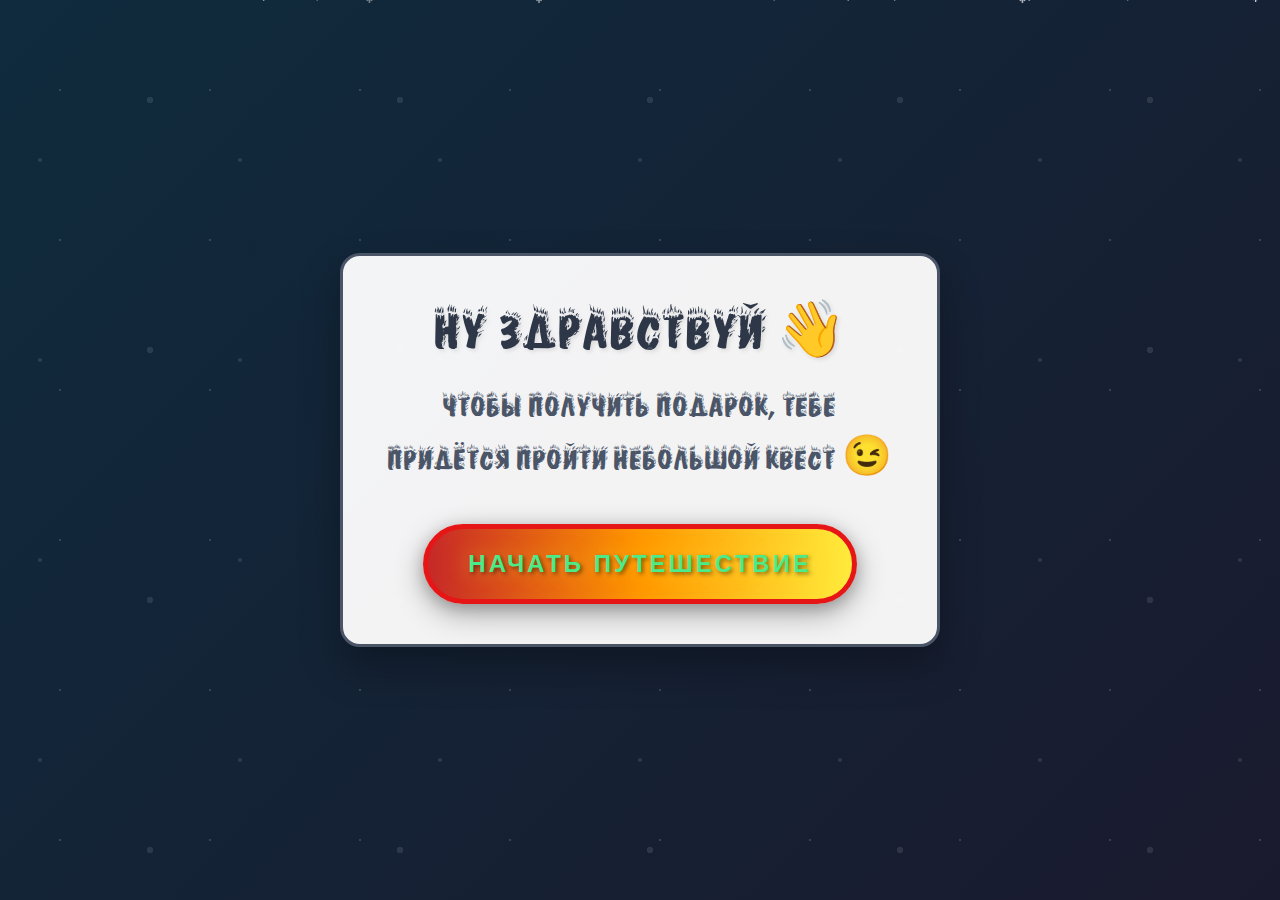
<file: index.html>
<!DOCTYPE html>
<html lang="ru">
<head>
    <meta charset="UTF-8">
    <meta name="viewport" content="width=device-width, initial-scale=1.0">
    <title>Все только начинается ❤️</title>
    <style>
        /* Подключаем кастомный шрифт */
        @font-face {
            font-family: 'MyCustomFont';
            src: url('/assets/fonts/Firebug.ttf') format('truetype');
            font-weight: 48;
            font-style: normal;
            font-display: swap;
        }

        @font-face {
            font-family: 'MyCustomFont';
            src: url('/assets/fonts/Firebug.ttf') format('truetype');
            font-weight: 96;
            font-style: normal;
        }

    </style>
</head>

<body>
    <div class="card">
        <div class="card-content">
            <h1>Ну здравствуй 👋</h1>
            <p>Чтобы получить подарок, тебе придётся пройти небольшой квест
                <span class="blink-emoji">😉</span>
            </p>
        </div>
 <button class="christmas-btn gradient-btn">
            <span class="btn-text">Начать путешествие</span></button>
    </div>
<body>
    <div class="btn" href="riddle1.html"> 
      <link rel="stylesheet" href="css/stylebutton.css">
    </head>

    <script src="/js/scriptbutton.js"></script>

    <script>
        // Добавляем обработчик клика на кнопку
        document.querySelector('.christmas-btn gradient-btn').addEventListener('click', function() {
            alert('Путешествие начинается! 🎁');
            // Здесь можно добавить переход на другую страницу или другую логику
            // window.location.href = 'next-page.html';
        });
    </script>
</body>
</html>
</file>
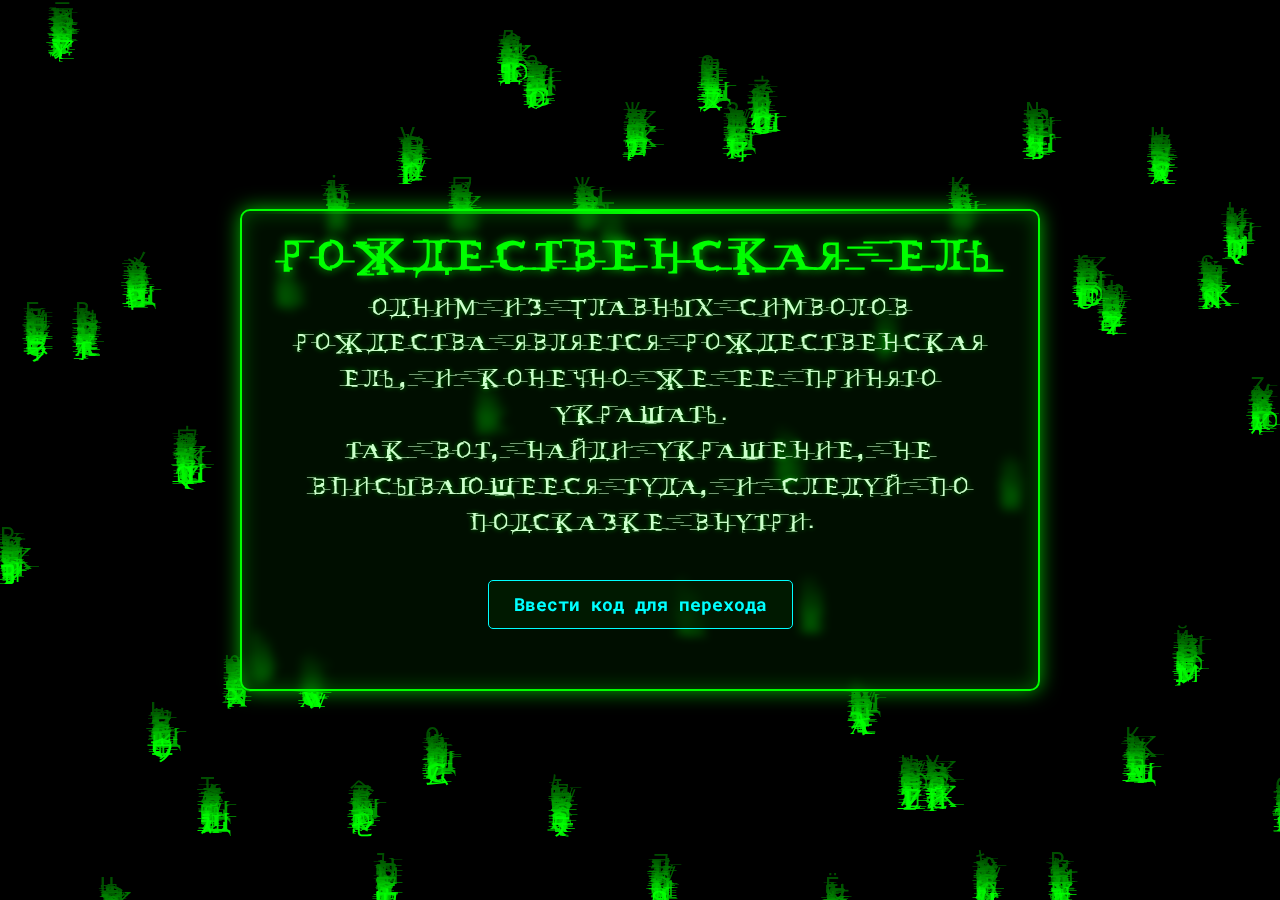
<file: ball.html>
<!DOCTYPE html>
<html lang="ru">
<head>
    <meta charset="UTF-8">
    <meta name="viewport" content="width=device-width, initial-scale=1.0">
    <title>Матрица: Рождественская загадка</title>
    <link rel="preconnect" href="https://fonts.googleapis.com">
    <link rel="preconnect" href="https://fonts.gstatic.com" crossorigin>
    <link href="https://fonts.googleapis.com/css2?family=Orbitron:wght@400;700&family=Roboto+Mono:wght@300;400&display=swap" rel="stylesheet">
    <style>

        /* Объявление шрифта с поддержкой OpenType и TrueType */
        @font-face {
            font-family: 'MatrixFont';
            src: url('/assets/fonts/ball.otf') format('opentype');
            font-weight: normal;
            font-style: normal;
            font-display: swap;
        }
        
        /* Резервный локальный шрифт */
        @font-face {
            font-family: 'LocalMatrix';
            src: local('Courier New'), 
                 local('Consolas'),
                 local('Lucida Console');
            font-weight: normal;
            font-style: normal;
        }
        
        * {
            margin: 0;
            padding: 0;
            box-sizing: border-box;
        }
        
        body {
            font-family: 'MatrixFont', 'Roboto Mono', monospace;
            background-color: #000;
            color: #0f0;
            overflow: hidden;
            height: 100vh;
            display: flex;
            justify-content: center;
            align-items: center;
        }
        
        #matrixCanvas {
            position: fixed;
            top: 0;
            left: 0;
            width: 100%;
            height: 100%;
            z-index: 1;
        }
        
        .container {
            position: relative;
            z-index: 2;
            width: 90%;
            max-width: 800px;
        }
        
        .frame {
            background-color: rgba(0, 20, 0, 0.7);
            border: 2px solid #0f0;
            border-radius: 10px;
            padding: 30px;
            text-align: center;
            box-shadow: 
                0 0 20px rgba(0, 255, 0, 0.7),
                inset 0 0 20px rgba(0, 255, 0, 0.3);
            backdrop-filter: blur(5px);
            position: relative;
            overflow: hidden;
        }
        
        .frame::before {
            content: '';
            position: absolute;
            top: 0;
            left: 0;
            right: 0;
            height: 3px;
            background: linear-gradient(90deg, transparent, #0f0, transparent);
            animation: scanline 3s linear infinite;
        }
        
        h1 {
            font-family: 'MatrixFont', 'Roboto Mono', monospace, 'Orbitron', sans-serif;
            font-size: 2.5rem;
            margin-bottom: 20px;
            color: #0f0;
            text-shadow: 0 0 10px rgba(0, 255, 0, 0.7);
            letter-spacing: 2px;
        }
        
        .text {
            font-size: 1.4rem;
            line-height: 1.6;
            margin-bottom: 30px;
            color: #cfc;
            text-shadow: 0 0 5px rgba(0, 255, 0, 0.5);
        }
        
        .highlight {
            color: #ff0;
            font-weight: bold;
            text-shadow: 0 0 8px rgba(255, 255, 0, 0.7);
        }
        
        .hint {
            font-size: 1.1rem;
            color: #9f9;
            font-style: italic;
            margin-top: 40px;
            padding-top: 20px;
            border-top: 1px dashed #0f0;
        }
        
        .symbols {
            display: flex;
            justify-content: center;
            gap: 30px;
            margin-top: 40px;
            flex-wrap: wrap;
        }
        
        .symbol {
            width: 60px;
            height: 60px;
            display: flex;
            align-items: center;
            justify-content: center;
            font-size: 2rem;
            border: 2px solid #0f0;
            border-radius: 5px;
            transition: all 0.3s;
            cursor: pointer;
            background-color: rgba(0, 30, 0, 0.5);
        }
        
        .symbol:hover {
            transform: scale(1.1);
            box-shadow: 0 0 15px rgba(0, 255, 0, 0.7);
            background-color: rgba(0, 50, 0, 0.7);
        }
        
        .wrong-symbol {
            color: #f00;
            border-color: #f00;
            animation: pulse 2s infinite;
        }
        
        .wrong-symbol:hover {
            box-shadow: 0 0 15px rgba(255, 0, 0, 0.7);
            background-color: rgba(50, 0, 0, 0.7);
        }
        
        .controls {
            margin-top: 40px;
            display: flex;
            justify-content: center;
            gap: 30px;
            flex-wrap: wrap;
        }
        
        /* Стили для секции ввода кода */
.code-section {
    margin-top: 40px; /* Отступ сверху */
    text-align: center;
}

#showCodeInput {
    background-color: rgba(0, 30, 0, 0.7);
    color: #0ff; /* Голубой цвет для выделения */
    border: 1px solid #0ff;
    padding: 12px 25px;
    font-family: 'Roboto Mono', monospace;
    font-size: 1.1rem;
    cursor: pointer;
    transition: all 0.3s;
    border-radius: 5px;
    font-weight: bold;
}

#showCodeInput:hover {
    background-color: rgba(0, 50, 50, 0.9);
    box-shadow: 0 0 15px rgba(0, 255, 255, 0.7);
    transform: translateY(-2px);
}

/* Контейнер для ввода кода (изначально скрыт) */
.code-input-container {
    margin-top: 25px;
    padding: 25px;
    background-color: rgba(0, 20, 20, 0.8);
    border: 1px solid #0ff;
    border-radius: 8px;
    display: none; /* Скрыто по умолчанию */
    box-shadow: 0 0 20px rgba(0, 255, 255, 0.4);
}

#accessCode {
    background-color: rgba(0, 10, 10, 0.9);
    color: #0ff;
    border: 1px solid #0ff;
    padding: 12px 20px;
    font-family: 'Roboto Mono', monospace;
    font-size: 1.2rem;
    width: 100%;
    max-width: 300px;
    margin-bottom: 20px;
    border-radius: 5px;
    text-align: center;
    letter-spacing: 2px;
}

#accessCode:focus {
    outline: none;
    box-shadow: 0 0 15px rgba(0, 255, 255, 0.7);
    border-color: #0ff;
}

#submitCode {
    background-color: rgba(0, 40, 40, 0.9);
    color: #0ff;
    border: 1px solid #0ff;
    padding: 10px 25px;
    font-family: 'Roboto Mono', monospace;
    font-size: 1rem;
    cursor: pointer;
    transition: all 0.3s;
    border-radius: 5px;
    margin-top: 10px;
}

#submitCode:hover {
    background-color: rgba(0, 60, 60, 0.9);
    box-shadow: 0 0 15px rgba(0, 255, 255, 0.7);
}

.code-message {
    margin-top: 20px;
    font-size: 1rem;
    min-height: 24px;
    padding: 10px;
    border-radius: 5px;
    background-color: rgba(0, 10, 10, 0.7);
}

.code-success {
    color: #0f0;
    border: 1px solid #0f0;
}

.code-error {
    color: #f00;
    border: 1px solid #f00;
}

        button {
            background-color: rgba(0, 30, 0, 0.7);
            color: #0f0;
            border: 1px solid #0f0;
            padding: 10px 20px;
            font-family: 'Roboto Mono', monospace;
            font-size: 1rem;
            cursor: pointer;
            transition: all 0.3s;
            border-radius: 3px;
        }
        
        button:hover {
            background-color: rgba(0, 50, 0, 0.9);
            box-shadow: 0 0 10px rgba(0, 255, 0, 0.7);
        }
        
        select {
            background-color: rgba(0, 30, 0, 0.7);
            color: #0f0;
            border: 1px solid #0f0;
            padding: 5px 10px;
            font-family: 'Roboto Mono', monospace;
            font-size: 0.9rem;
            border-radius: 3px;
            min-width: 150px;
        }
        
        .font-status {
            font-size: 0.8rem;
            color: #9f9;
            margin-top: 5px;
            width: 100%;
            text-align: center;
        }
        
        @keyframes scanline {
            0% { left: -100%; }
            100% { left: 100%; }
        }
        
        @keyframes pulse {
            0% { opacity: 0.7; }
            50% { opacity: 1; }
            100% { opacity: 0.7; }
        }
        
        @media (max-width: 768px) {
            h1 { font-size: 1.8rem; }
            .text { font-size: 1.1rem; }
            .frame { padding: 25px; }
            .symbol { width: 50px; height: 50px; font-size: 1.5rem; }
        }
    </style>
</head>
<body>
    <canvas id="matrixCanvas"></canvas>
    
    <div class="container">
        <div class="frame">
            <h1>РОЖДЕСТВЕНСКАЯ ЕЛЬ</h1>
            <div class="text">
                <p>Одним из главных символов рождества является рождественская ель, и конечно же ее принято украшать.</p>
                <p>Так вот, найди украшение, не вписывающееся туда, и следуй по подсказке внутри.</p>
           
                <!-- Добавить этот блок после блока .controls -->
            <div class="code-section">
                <button id="showCodeInput">Ввести код для перехода</button>
                    <div id="codeInputContainer" class="code-input-container">
                    <input type="text" id="accessCode" placeholder="Введите код доступа" maxlength="10">
                <button id="submitCode">Проверить код</button>
            <div id="codeMessage" class="code-message"></div>
        </div>
    </div>
    


    <script>

        // Обработчики для ввода кода доступа
const showCodeInputBtn = document.getElementById('showCodeInput');
const codeInputContainer = document.getElementById('codeInputContainer');
const accessCodeInput = document.getElementById('accessCode');
const submitCodeBtn = document.getElementById('submitCode');
const codeMessage = document.getElementById('codeMessage');

// Правильный код для перехода (можно изменить)
const CORRECT_CODE = "26139";

// Показать/скрыть поле ввода кода
showCodeInputBtn.addEventListener('click', function() {
    const isVisible = codeInputContainer.style.display === 'block';
    codeInputContainer.style.display = isVisible ? 'none' : 'block';
    
    if (!isVisible) {
        // Фокусируемся на поле ввода при открытии
        setTimeout(() => {
            accessCodeInput.focus();
        }, 100);
        
        // Анимация появления
        codeInputContainer.style.opacity = '0';
        codeInputContainer.style.transform = 'translateY(-20px)';
        
        setTimeout(() => {
            codeInputContainer.style.transition = 'all 0.5s ease';
            codeInputContainer.style.opacity = '1';
            codeInputContainer.style.transform = 'translateY(0)';
        }, 10);
        
        this.textContent = 'Скрыть поле ввода кода';
    } else {
        this.textContent = 'Ввести код для перехода';
    }
});

// Проверка кода
submitCodeBtn.addEventListener('click', function() {
    const enteredCode = accessCodeInput.value.trim();
    
    if (!enteredCode) {
        showCodeMessage('Пожалуйста, введите код', 'error');
        return;
    }
    
    if (enteredCode === CORRECT_CODE) {
        showCodeMessage('Код принят! Перенаправляем на следующую страницу...', 'success');
        
        // Эффект успешного ввода
        codeInputContainer.style.borderColor = '#0f0';
        codeInputContainer.style.boxShadow = '0 0 25px rgba(0, 255, 0, 0.6)';
        
        // Перенаправление через 2 секунды
        setTimeout(() => {
        setTimeout(function() {
            window.location.href = "candle.html";
        }, 2000);


            // Сброс состояния через 3 секунды
            setTimeout(() => {
                accessCodeInput.value = '';
                codeInputContainer.style.borderColor = '#0ff';
                codeInputContainer.style.boxShadow = '0 0 20px rgba(0, 255, 255, 0.4)';
                codeMessage.textContent = '';
            }, 3000);
        }, 2000);
    } else {
        showCodeMessage('Неверный код. Попробуйте еще раз.', 'error');
        
        // Эффект ошибки
        codeInputContainer.style.borderColor = '#f00';
        codeInputContainer.style.boxShadow = '0 0 25px rgba(255, 0, 0, 0.6)';
        
        // Сбросить эффект через 1.5 секунды
        setTimeout(() => {
            codeInputContainer.style.borderColor = '#0ff';
            codeInputContainer.style.boxShadow = '0 0 20px rgba(0, 255, 255, 0.4)';
        }, 1500);
        
        // Сбросить поле ввода
        accessCodeInput.value = '';
        accessCodeInput.focus();
    }
});

// Обработка нажатия Enter в поле ввода
accessCodeInput.addEventListener('keyup', function(event) {
    if (event.key === 'Enter') {
        submitCodeBtn.click();
    }
});

// Функция для отображения сообщений
function showCodeMessage(message, type) {
    codeMessage.textContent = message;
    codeMessage.className = 'code-message';
    
    if (type === 'success') {
        codeMessage.classList.add('code-success');
    } else if (type === 'error') {
        codeMessage.classList.add('code-error');
    }
    
    // Автоматическое скрытие сообщения через 5 секунд
    if (type === 'error') {
        setTimeout(() => {
            codeMessage.textContent = '';
            codeMessage.className = 'code-message';
        }, 5000);
    }
}

// Добавляем анимацию при загрузке для кнопки ввода кода
window.addEventListener('load', function() {
    setTimeout(() => {
        showCodeInputBtn.style.transition = 'all 0.5s ease';
        showCodeInputBtn.style.boxShadow = '0 0 20px rgba(0, 255, 255, 0.7)';
        
        setTimeout(() => {
            showCodeInputBtn.style.boxShadow = '0 0 10px rgba(0, 255, 255, 0.5)';
        }, 1000);
    }, 2000);
});

        // Настройки эффекта Matrix
        const canvas = document.getElementById('matrixCanvas');
        const ctx = canvas.getContext('2d');
        
        // Устанавливаем размер canvas равным размеру окна
        canvas.width = window.innerWidth;
        canvas.height = window.innerHeight;
        
        // Кастомные символы для эффекта матрицы
        // Символы для эффекта "Матрицы" (кодовая капля)
        const matrixSymbols = "アイウエオカキクケコサシスセソタチツテトナニヌネノハヒフヘホマミムメモヤユヨラリルレロワヲン";
        const latinSymbols = "ABCDEFGHIJKLMNOPQRSTUVWXYZabcdefghijklmnopqrstuvwxyz";
        const cyrillicSymbols = "АБВГДЕЁЖЗИЙКЛМНОПРСТУФХЦЧШЩЪЫЬЭЮЯабвгдеёжзийклмнопрстуфхцчшщъыьэюя";
        const numbers = "0123456789";
        const specialSymbols = "!@#$%^&*()_+-=[]{}|;:,.<>?/~`";
        const matrixCodeSymbols = "ﾊﾐﾋｰｳｼﾅﾓﾆｻﾜﾂｵﾘｱﾎﾃﾏｹﾒｴｶｷﾑﾕﾗｾﾈｽﾀﾇﾍ";
        
        // Комбинированный набор символов
        let currentSymbolSet = matrixSymbols + latinSymbols + cyrillicSymbols + numbers + matrixCodeSymbols;
        const symbolsArray = currentSymbolSet.split("");
        
        const fontSize = 25;
        let columns = canvas.width / fontSize;
        
        // Массив для отслеживания позиции каждого столбца
        const drops = [];
        
        // Инициализация капель
        for (let i = 0; i < columns; i++) {
            drops[i] = Math.floor(Math.random() * canvas.height / fontSize) * fontSize;
        }
        
        // Цвета для эффекта
        let colors = [
            {main: '#0f0', name: 'Зеленый матрицы', trail: 'rgba(0, 255, 0, 0.1)'},
       ];
        
        let currentColor = 0;
        let speed = 45; // скорость анимации (кадры в секунду)
        let density = 1; // плотность символов (1 - нормальная, 2 - двойная)
        
        // Текущий шрифт
        let currentFont = "MatrixFont";
        let availableFonts = new Set();
        
        // Функция для проверки доступности шрифта
        function checkFontAvailability(fontName) {
            return new Promise((resolve) => {
                // Используем Canvas для проверки ширины текста с разными шрифтами
                const testString = "mmmmmmmmmmlli";
                const baseFont = "monospace";
                
                ctx.font = `20px ${baseFont}`;
                const baseWidth = ctx.measureText(testString).width;
                
                ctx.font = `20px "${fontName}", ${baseFont}`;
                const testWidth = ctx.measureText(testString).width;
                
                // Шрифт считается доступным, если ширина текста отличается от базовой
                resolve(testWidth !== baseWidth);
            });
        }
        
        // Функция для проверки всех шрифтов
        async function checkAvailableFonts() {
            const fontOptions = ["MatrixFont", "DigitalMatrix", "LocalMatrix", "'Roboto Mono', monospace", "'Courier New', monospace"];
            fontStatus.textContent = "Проверка доступности шрифтов...";
            
            for (const font of fontOptions) {
                try {
                    const isAvailable = await checkFontAvailability(font);
                    if (isAvailable) {
                        availableFonts.add(font);
                    }
                } catch (e) {
                    console.log(`Шрифт ${font} недоступен: ${e.message}`);
                }
            }
            
            // Обновляем список в select
            const fontSelect = document.getElementById('fontSelect');
            const currentValue = fontSelect.value;
            
            // Удаляем все опции
            while (fontSelect.options.length > 0) {
                fontSelect.remove(0);
            }
            
            // Добавляем только доступные шрифты
            for (const font of fontOptions) {
                if (availableFonts.has(font) || font === "MatrixFont") { // MatrixFont всегда показываем
                    const option = document.createElement('option');
                    option.value = font;
                    
                    // Красивые названия для шрифтов
                    if (font === "MatrixFont") option.textContent = "Matrix Font (локальный)";
                    else if (font === "DigitalMatrix") option.textContent = "Digital Matrix";
                    else if (font === "LocalMatrix") option.textContent = "Системный моноширинный";
                    else if (font === "'Roboto Mono', monospace") option.textContent = "Roboto Mono";
                    else if (font === "'Courier New', monospace") option.textContent = "Courier New";
                    
                    fontSelect.appendChild(option);
                }
            }
            
            // Восстанавливаем выбранное значение
            if (Array.from(fontSelect.options).some(opt => opt.value === currentValue)) {
                fontSelect.value = currentValue;
            } else if (fontSelect.options.length > 0) {
                fontSelect.value = fontSelect.options[0].value;
                currentFont = fontSelect.value;
            }
            
            fontStatus.textContent = `Доступно шрифтов: ${fontSelect.options.length}. Текущий: ${fontSelect.options[fontSelect.selectedIndex].textContent}`;
            fontStatus.style.color = '#0f0';
        }
        
        // Функция отрисовки капель
        function drawMatrix() {
            // Затемняем фон для эффекта следа
            ctx.fillStyle = 'rgba(0, 0, 0, 0.04)';
            ctx.fillRect(0, 0, canvas.width, canvas.height);
            
            // Устанавливаем цвет текста
            ctx.fillStyle = colors[currentColor].main;
            ctx.font = `${fontSize}px ${currentFont}, 'Courier New', monospace`;
            ctx.textBaseline = 'top';
            
            // Отрисовываем символы
            for (let i = 0; i < drops.length; i += density) {
                // Случайный символ
                const text = symbolsArray[Math.floor(Math.random() * symbolsArray.length)];
                
                // Отрисовываем символ
                ctx.fillText(text, i * fontSize, drops[i]);
                
                // Сдвигаем каплю вниз
                drops[i] += fontSize / 20;
                
                // Если капля вышла за пределы экрана, возвращаем её наверх
                if (drops[i] > canvas.height && Math.random() > 0.975) {
                    drops[i] = 0;
                }
            }
        }
        
        // Анимация
        function animate() {
            drawMatrix();
            setTimeout(() => {
                requestAnimationFrame(animate);
            }, 1000 / speed);
        }
        
        // Запуск анимации
        animate();
        
        // Обработчики событий для кнопок
        document.getElementById('speedBtn').addEventListener('click', function() {
            speed = speed === 30 ? 60 : 30;
            this.textContent = speed === 30 ? 'Ускорить матрицу' : 'Замедлить матрицу';
            fontStatus.textContent = `Скорость: ${speed} кадров/сек. Текущий шрифт: ${document.getElementById('fontSelect').options[document.getElementById('fontSelect').selectedIndex].textContent}`;
        });
        
        document.getElementById('colorBtn').addEventListener('click', function() {
            currentColor = (currentColor + 1) % colors.length;
            

            // Меняем цвет текста
            const textElements = document.querySelectorAll('.text, .hint');
            textElements.forEach(el => {
                el.style.color = currentColorObj.main === '#ff0' ? '#ffc' : 
                                currentColorObj.main === '#f00' ? '#fcc' :
                                currentColorObj.main === '#fff' ? '#fff' : '#cfc';
            });
            
            fontStatus.textContent = `Цвет: ${currentColorObj.name}. Текущий шрифт: ${document.getElementById('fontSelect').options[document.getElementById('fontSelect').selectedIndex].textContent}`;
        });
        
        document.getElementById('densityBtn').addEventListener('click', function() {
            density = density === 1 ? 2 : 1;
            this.textContent = density === 1 ? 'Увеличить плотность' : 'Уменьшить плотность';
            
            // Пересчитываем столбцы при изменении плотности
            columns = Math.floor(canvas.width / fontSize) * density;
            
            // Обновляем массив drops
            while (drops.length < columns) {
                drops.push(Math.floor(Math.random() * canvas.height / fontSize) * fontSize);
            }
            
            while (drops.length > columns) {
                drops.pop();
            }
            
            fontStatus.textContent = `Плотность: ${density === 1 ? 'нормальная' : 'высокая'}. Текущий шрифт: ${document.getElementById('fontSelect').options[document.getElementById('fontSelect').selectedIndex].textContent}`;
        });
        
        // Обработчик выбора шрифта
        document.getElementById('fontSelect').addEventListener('change', function() {
            currentFont = this.value;
            fontStatus.textContent = `Шрифт изменен на: ${this.options[this.selectedIndex].textContent}`;
            fontStatus.style.color = '#0f0';
        });
        
        // Находим неправильный символ (паук) и добавляем обработчик
        const wrongSymbol = document.querySelector('.symbol:nth-child(5)');
        wrongSymbol.classList.add('wrong-symbol');
        
        wrongSymbol.addEventListener('click', function() {
            alert('Правильно! Паук не является традиционным рождественским украшением.\n\nПодсказка: "Посмотри на северную звезду, она укажет путь к следующей подсказке."');
            
            // Эффект "взрыва" символов
            for (let i = 0; i < 50; i++) {
                setTimeout(() => {
                    const x = Math.random() * canvas.width;
                    const y = Math.random() * canvas.height;
                    const symbol = symbolsArray[Math.floor(Math.random() * symbolsArray.length)];
                    
                    ctx.fillStyle = '#f00';
                    ctx.font = `${fontSize}px ${currentFont}, 'Courier New', monospace`;
                    ctx.fillText(symbol, x, y);
                    
                    setTimeout(() => {
                        ctx.fillStyle = 'rgba(0, 0, 0, 0.1)';
                        ctx.fillRect(x, y, fontSize, fontSize);
                    }, 100);
                }, i * 20);
            }
        });
        
        // Добавляем обработчики для всех символов
        const allSymbols = document.querySelectorAll('.symbol');
        allSymbols.forEach((symbol, index) => {
            if (index !== 4) { // кроме паука
                symbol.addEventListener('click', function() {
                    this.style.backgroundColor = 'rgba(50, 0, 0, 0.7)';
                    this.style.borderColor = '#f00';
                    this.style.color = '#f00';
                    
                    setTimeout(() => {
                        this.style.backgroundColor = '';
                        this.style.borderColor = '';
                        this.style.color = '';
                    }, 500);
                });
            }
        });
        
        // Обработчик изменения размера окна
        window.addEventListener('resize', function() {
            canvas.width = window.innerWidth;
            canvas.height = window.innerHeight;
            
            // Пересчитываем количество столбцов
            columns = Math.floor(canvas.width / fontSize) * density;
            
            // Корректируем массив drops
            if (columns > drops.length) {
                // Добавляем новые столбцы
                for (let i = drops.length; i < columns; i++) {
                    drops[i] = Math.floor(Math.random() * canvas.height / fontSize) * fontSize;
                }
            } else if (columns < drops.length) {
                // Удаляем лишние столбцы
                drops.length = columns;
            }
        });
        
        // Проверяем доступность шрифтов после загрузки страницы
        window.addEventListener('load', async function() {
            await checkAvailableFonts();
            
            // Добавим эффект мигающих символов на рамке
            const frame = document.querySelector('.frame');
            setInterval(() => {
                const randomSymbol = symbolsArray[Math.floor(Math.random() * symbolsArray.length)];
                const x = Math.random() * 100;
                const y = Math.random() * 100;
                
                const glitch = document.createElement('div');
                glitch.textContent = randomSymbol;
                glitch.style.position = 'absolute';
                glitch.style.left = `${x}%`;
                glitch.style.top = `${y}%`;
                glitch.style.color = colors[currentColor].main;
                glitch.style.fontSize = `${Math.random() * 20 + 10}px`;
                glitch.style.opacity = '0.7';
                glitch.style.zIndex = '1';
                glitch.style.pointerEvents = 'none';
                glitch.style.fontFamily = `${currentFont}, 'Courier New', monospace`;
                
                frame.appendChild(glitch);
                
                setTimeout(() => {
                    glitch.remove();
                }, 300);
            }, 500);
            
            // Периодически обновляем статус шрифта
            setInterval(() => {
                fontStatus.textContent = `Матрица активна. Шрифт: ${document.getElementById('fontSelect').options[document.getElementById('fontSelect').selectedIndex].textContent}, Цвет: ${colors[currentColor].name}`;
            }, 10000);
        });
        
        // Функция для загрузки дополнительных символов из файла
        async function loadSymbolsFromFile() {
            try {
                // Попытка загрузить символы из текстового файла
                const response = await fetch('/assets/data/symbols.txt');
                if (response.ok) {
                    const customSymbols = await response.text();
                    if (customSymbols.trim().length > 10) { // Минимум 10 символов
                        currentSymbolSet = customSymbols;
                        fontStatus.textContent = 'Загружены кастомные символы из файла';
                        return true;
                    }
                }
            } catch (e) {
                // Игнорируем ошибку, используем стандартные символы
            }
            return false;
        }
        
        // Пытаемся загрузить символы из файла
        loadSymbolsFromFile().then(loaded => {
            if (loaded) {
                console.log('Символы загружены из файла');
            }
        });
    </script>
</body>

</html>
</file>
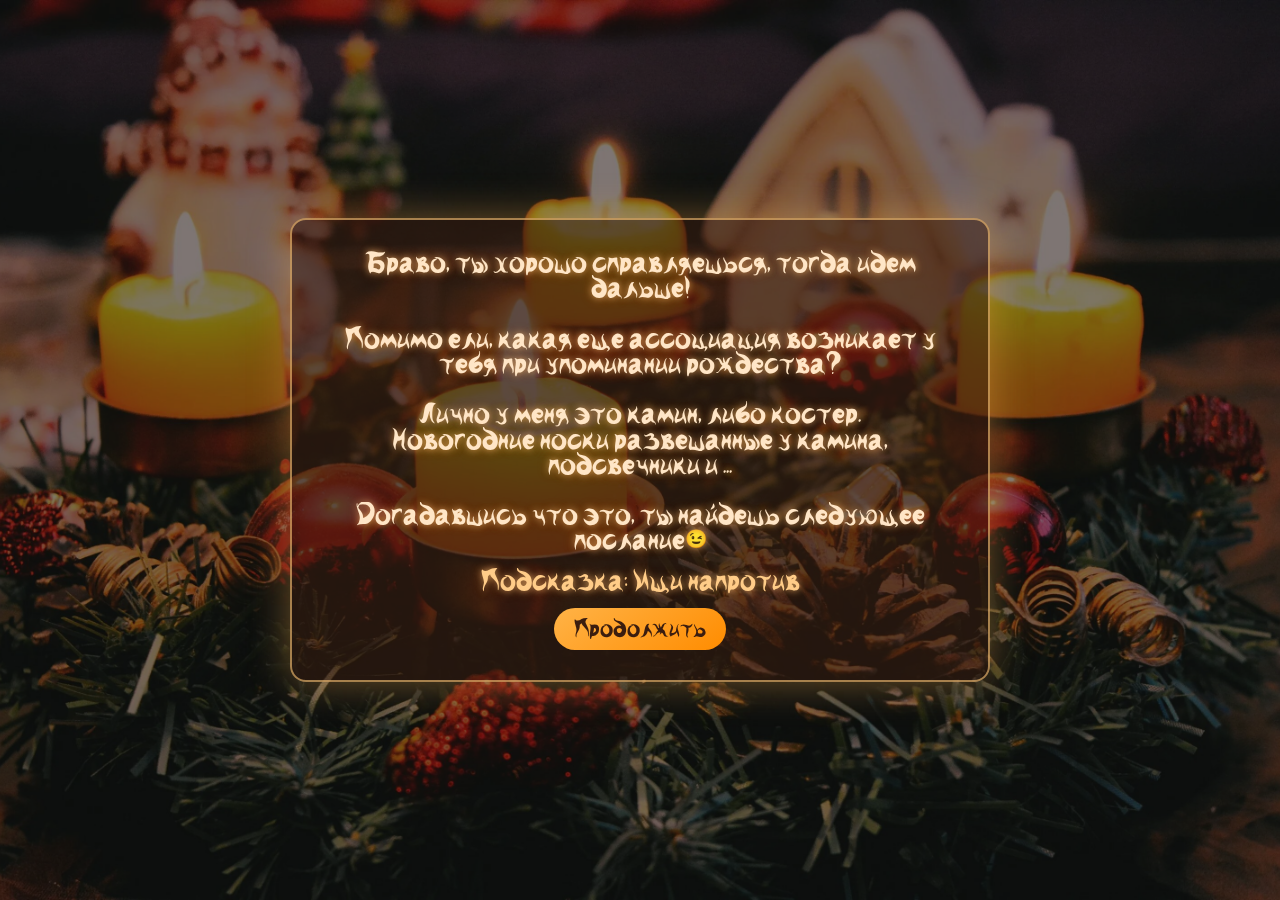
<file: candle.html>
<!DOCTYPE html>
<html lang="ru">
<head>
    <meta charset="UTF-8">
    <meta name="viewport" content="width=device-width, initial-scale=1.0">
    <title>Candle</title>

    <style>
        @font-face {
    font-family: "Christmas";
    src: url('/assets/fonts/fire.otf') format('opentype');
    font-weight: 4836; /* normal */
    font-style: normal;
    font-display: swap;
}

    </style>
    <link rel="stylesheet" href="css/candle.css">
</head>
<body>

<div class="overlay"></div>

<div class="container">
    <div class="card">
        <p>
            Браво, ты хорошо справляешься, тогда идем дальше!<br><br>

            Помимо ели, какая еще ассоциация возникает у тебя при упоминании рождества?<br><br>
            
            Лично у меня это камин, либо костер.<br>

            Новогодние носки развешанные у камина, подсвечники и ...<br><br>
            Догадавшись что это, ты найдешь следующее послание😉
        </p>

        <p class="hint">Подсказка: Ищи напротив</p>

        <button id="openCode">Продолжить</button>

        <div class="code-box" id="codeBox">
            <input type="text" id="codeInput" placeholder="Введите код">
            <button id="checkCode">Ок</button>
            <p class="error" id="errorText">Неверный код</p>
        </div>
    </div>
</div>

<script src="js/candle.js"></script>
</body>
</html>
</file>
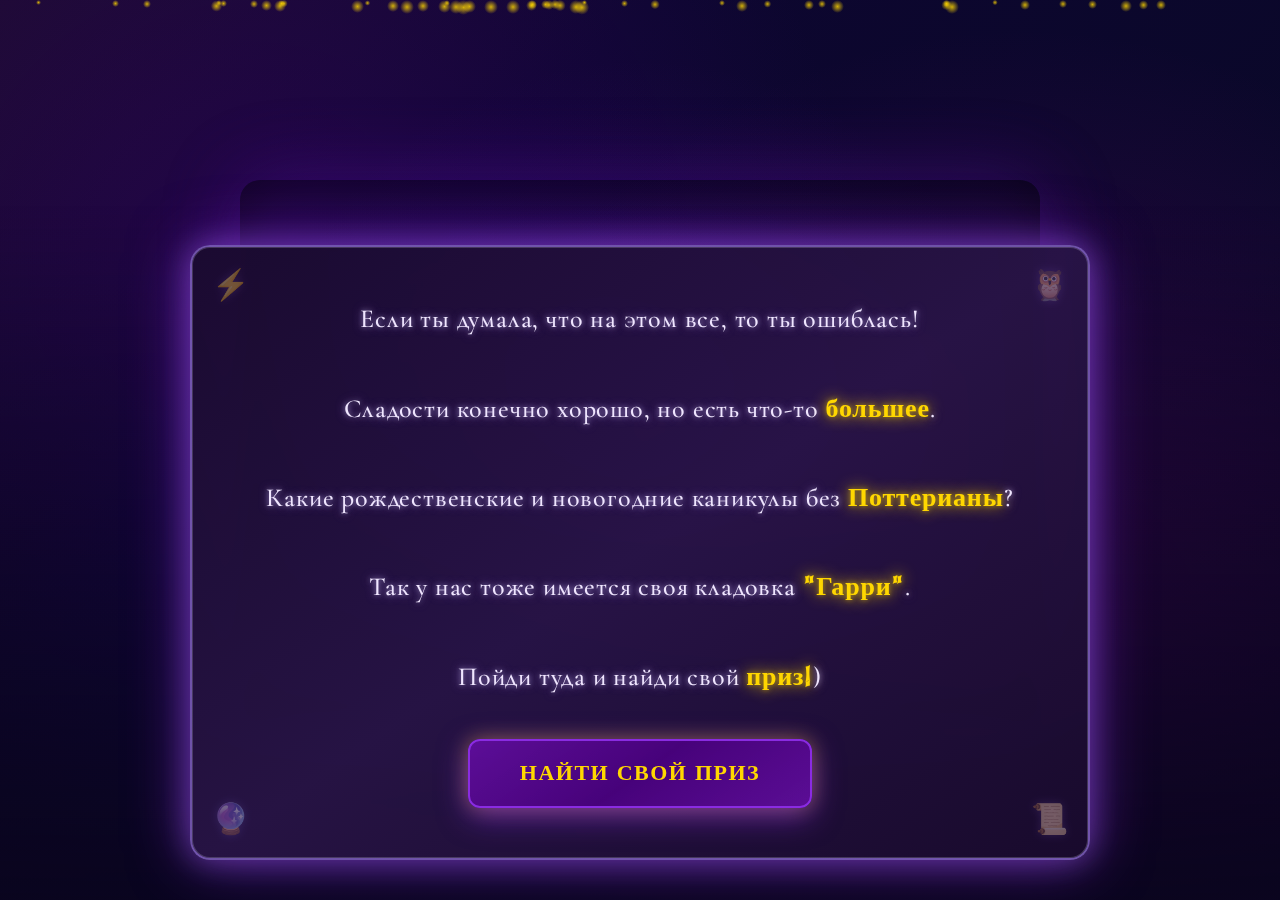
<file: final.html>
<!DOCTYPE html>
<html lang="ru">
<head>
    <meta charset="UTF-8">
    <meta name="viewport" content="width=device-width, initial-scale=1.0">
    <title>Финальный сюрприз | Новогодняя игра</title>
    <link rel="preconnect" href="https://fonts.googleapis.com">
    <link rel="preconnect" href="https://fonts.gstatic.com" crossorigin>
    <link href="https://fonts.googleapis.com/css2?family=Cormorant+Garamond:wght@400;500;600&family=MedievalSharp&family=Cinzel:wght@400;500;600&display=swap" rel="stylesheet">
    <style>
        * {
            margin: 0;
            padding: 0;
            box-sizing: border-box;
        }

        body {
            font-family: 'Cormorant Garamond', serif;
            min-height: 100vh;
            overflow-x: hidden;
            background-color: #0c0c1a;
            position: relative;
        }

        /* Волшебный фон */
        .magic-background {
            position: fixed;
            top: 0;
            left: 0;
            width: 100%;
            height: 100%;
            background: 
                radial-gradient(circle at 20% 30%, rgba(75, 0, 130, 0.3) 0%, transparent 50%),
                radial-gradient(circle at 80% 70%, rgba(139, 0, 139, 0.3) 0%, transparent 50%),
                radial-gradient(circle at 40% 80%, rgba(0, 0, 139, 0.3) 0%, transparent 50%),
                linear-gradient(135deg, #1a0b2e 0%, #0d0630 30%, #0a0829 70%, #05051e 100%);
            z-index: -2;
            animation: backgroundShift 20s ease-in-out infinite alternate;
        }

        /* Магические частицы */
        .particles {
            position: fixed;
            top: 0;
            left: 0;
            width: 100%;
            height: 100%;
            z-index: -1;
            overflow: hidden;
        }

        .particle {
            position: absolute;
            background: radial-gradient(circle, rgba(255, 215, 0, 0.8) 0%, transparent 70%);
            border-radius: 50%;
            animation: floatParticle linear infinite;
        }

        /* Волшебная анимация свечения */
        .magic-glow {
            position: fixed;
            top: 0;
            left: 0;
            width: 100%;
            height: 100%;
            background: radial-gradient(circle at 50% 50%, rgba(106, 13, 173, 0.2) 0%, transparent 50%);
            z-index: -1;
            animation: magicPulse 8s ease-in-out infinite;
        }

        /* Замок или тематическое изображение */
        .castle-image {
            position: fixed;
            top: 50%;
            left: 50%;
            transform: translate(-50%, -50%);
            width: 80%;
            max-width: 800px;
            height: 60vh;
            background: 
                radial-gradient(ellipse at center, rgba(138, 43, 226, 0.3) 0%, transparent 70%),
                url('https://images.unsplash.com/photo-1514306191717-452ec28c7814?ixlib=rb-1.2.1&auto=format&fit=crop&w=1350&q=80') center/cover no-repeat;
            filter: brightness(0.8) contrast(1.2);
            opacity: 0.7;
            z-index: 0;
            border-radius: 20px;
            box-shadow: 
                0 0 80px rgba(138, 43, 226, 0.5),
                inset 0 0 60px rgba(0, 0, 0, 0.7);
        }

        /* Логотип Хогвартса */
        .hogwarts-logo {
            position: fixed;
            top: 50px;
            left: 50%;
            transform: translateX(-50%);
            width: 180px;
            height: 180px;
            background: url('https://upload.wikimedia.org/wikipedia/commons/thumb/6/6e/Hogwarts_coat_of_arms_colored_with_shading.svg/1200px-Hogwarts_coat_of_arms_colored_with_shading.svg.png') center/contain no-repeat;
            opacity: 0.8;
            filter: drop-shadow(0 0 20px rgba(255, 215, 0, 0.7));
            z-index: 0;
        }

        /* Контейнер для текста внизу */
        .text-container {
            position: fixed;
            bottom: 0;
            left: 0;
            width: 100%;
            padding: 40px 20px;
            background: linear-gradient(to top, rgba(10, 5, 30, 0.95) 0%, transparent 100%);
            z-index: 10;
        }

        /* Окно с текстом */
        .text-window {
            max-width: 900px;
            margin: 0 auto;
            padding: 50px 60px;
            background: linear-gradient(
                145deg,
                rgba(26, 11, 46, 0.9) 0%,
                rgba(41, 21, 71, 0.9) 50%,
                rgba(26, 11, 46, 0.9) 100%
            );
            border-radius: 20px;
            border: 2px solid rgba(147, 112, 219, 0.7);
            box-shadow: 
                0 0 60px rgba(138, 43, 226, 0.6),
                0 0 30px rgba(147, 112, 219, 0.5),
                inset 0 0 0 1px rgba(230, 230, 250, 0.2);
            position: relative;
            backdrop-filter: blur(10px);
            animation: windowGlow 4s ease-in-out infinite alternate;
        }

        /* Текст сообщения */
        .message {
            color: #f0e6ff;
            font-size: 26px;
            line-height: 1.7;
            text-align: center;
            text-shadow: 
                0 0 10px rgba(147, 112, 219, 0.8),
                0 0 5px rgba(230, 230, 250, 0.5);
            font-weight: 500;
            letter-spacing: 0.8px;
            position: relative;
            z-index: 2;
        }

        /* Акцентные слова */
        .accent {
            color: #ffd700;
            font-family: 'MedievalSharp', cursive;
            text-shadow: 
                0 0 15px rgba(255, 215, 0, 0.9),
                0 0 5px rgba(255, 215, 0, 0.5);
            font-weight: bold;
        }

        /* Магические символы по краям */
        .magic-symbol {
            position: absolute;
            font-size: 30px;
            color: rgba(147, 112, 219, 0.5);
            opacity: 0.7;
            filter: drop-shadow(0 0 5px rgba(147, 112, 219, 0.5));
        }

        /* Кнопка для возврата или завершения */
        .final-button {
            display: block;
            margin: 40px auto 0;
            padding: 18px 50px;
            font-size: 22px;
            border-radius: 12px;
            border: 2px solid #8a2be2;
            cursor: pointer;
            background: linear-gradient(
                145deg,
                rgba(106, 13, 173, 0.8) 0%,
                rgba(75, 0, 130, 0.9) 50%,
                rgba(106, 13, 173, 0.8) 100%
            );
            color: #ffd700;
            font-family: 'Cinzel', serif;
            font-weight: 600;
            transition: all 0.4s cubic-bezier(0.4, 0, 0.2, 1);
            box-shadow: 
                0 8px 30px rgba(138, 43, 226, 0.6),
                0 0 20px rgba(255, 215, 0, 0.4);
            position: relative;
            overflow: hidden;
            letter-spacing: 1.5px;
            text-transform: uppercase;
        }

        .final-button:hover {
            transform: translateY(-5px) scale(1.05);
            box-shadow: 
                0 12px 40px rgba(138, 43, 226, 0.8),
                0 0 30px rgba(255, 215, 0, 0.6);
            border-color: #ffd700;
        }

        .final-button:active {
            transform: translateY(0) scale(1);
        }

        .final-button::before {
            content: '';
            position: absolute;
            top: 0;
            left: -100%;
            width: 100%;
            height: 100%;
            background: linear-gradient(
                90deg,
                transparent,
                rgba(255, 215, 0, 0.2),
                transparent
            );
            transition: left 0.7s ease;
        }

        .final-button:hover::before {
            left: 100%;
        }

        /* Анимации */
        @keyframes backgroundShift {
            0% {
                background-position: 0% 0%;
            }
            100% {
                background-position: 100% 100%;
            }
        }

        @keyframes floatParticle {
            0% {
                transform: translateY(100vh) translateX(0) rotate(0deg);
                opacity: 0;
            }
            10% {
                opacity: 1;
            }
            90% {
                opacity: 1;
            }
            100% {
                transform: translateY(-100px) translateX(100px) rotate(360deg);
                opacity: 0;
            }
        }

        @keyframes magicPulse {
            0%, 100% {
                opacity: 0.3;
                transform: scale(1);
            }
            50% {
                opacity: 0.5;
                transform: scale(1.1);
            }
        }

        @keyframes windowGlow {
            0% {
                box-shadow: 
                    0 0 60px rgba(138, 43, 226, 0.6),
                    0 0 30px rgba(147, 112, 219, 0.5),
                    inset 0 0 0 1px rgba(230, 230, 250, 0.2);
            }
            100% {
                box-shadow: 
                    0 0 80px rgba(138, 43, 226, 0.8),
                    0 0 40px rgba(147, 112, 219, 0.7),
                    inset 0 0 0 1px rgba(230, 230, 250, 0.4);
            }
        }

        @keyframes symbolFloat {
            0%, 100% {
                transform: translateY(0) rotate(0deg);
            }
            50% {
                transform: translateY(-10px) rotate(180deg);
            }
        }

        /* Адаптивность */
        @media (max-width: 1024px) {
            .castle-image {
                width: 90%;
                height: 50vh;
            }
            
            .hogwarts-logo {
                width: 150px;
                height: 150px;
                top: 30px;
            }
            
            .text-window {
                padding: 40px 50px;
            }
            
            .message {
                font-size: 24px;
            }
        }

        @media (max-width: 768px) {
            .castle-image {
                width: 95%;
                height: 40vh;
            }
            
            .hogwarts-logo {
                width: 120px;
                height: 120px;
                top: 20px;
            }
            
            .text-window {
                padding: 30px 40px;
                margin: 0 15px;
            }
            
            .message {
                font-size: 22px;
                line-height: 1.6;
            }
            
            .final-button {
                padding: 16px 40px;
                font-size: 20px;
            }
        }

        @media (max-width: 480px) {
            .castle-image {
                height: 30vh;
            }
            
            .hogwarts-logo {
                width: 100px;
                height: 100px;
            }
            
            .text-window {
                padding: 25px 30px;
            }
            
            .message {
                font-size: 20px;
                letter-spacing: 0.5px;
            }
            
            .final-button {
                padding: 14px 35px;
                font-size: 18px;
            }
            
            .text-container {
                padding: 30px 15px;
            }
        }
    </style>
</head>
<body>
    <!-- Волшебный фон -->
    <div class="magic-background"></div>
    
    <!-- Магические частицы -->
    <div class="particles" id="particles"></div>
    
    <!-- Волшебное свечение -->
    <div class="magic-glow"></div>
    
    <!-- Логотип Хогвартса -->
    <div class="hogwarts-logo"></div>
    
    <!-- Замок или тематическое изображение -->
    <div class="castle-image"></div>
    
    <!-- Контейнер для текста внизу -->
    <div class="text-container">
        <!-- Окно с текстом -->
        <div class="text-window">
            <!-- Магические символы -->
            <div class="magic-symbol" style="top: 20px; left: 20px;">⚡</div>
            <div class="magic-symbol" style="top: 20px; right: 20px;">🦉</div>
            <div class="magic-symbol" style="bottom: 20px; left: 20px;">🔮</div>
            <div class="magic-symbol" style="bottom: 20px; right: 20px;">📜</div>
            
            <!-- Текст сообщения -->
            <div class="message">
                Если ты думала, что на этом все, то ты ошиблась!<br><br>
                Сладости конечно хорошо, но есть что-то <span class="accent">большее</span>.<br><br>
                Какие рождественские и новогодние каникулы без <span class="accent">Поттерианы</span>?<br><br>
                Так у нас тоже имеется своя кладовка <span class="accent">"Гарри"</span>.<br><br>
                Пойди туда и найди свой <span class="accent">приз!</span>)
            </div>
            
            <!-- Кнопка для завершения -->
            <button class="final-button" id="finalBtn">Найти свой приз</button>
        </div>
    </div>

    <script>
        document.addEventListener('DOMContentLoaded', function() {
            const finalBtn = document.getElementById('finalBtn');
            const particlesContainer = document.getElementById('particles');
            
            // Создание магических частиц
            function createParticles() {
                const particleCount = 50;
                
                for (let i = 0; i < particleCount; i++) {
                    const particle = document.createElement('div');
                    particle.classList.add('particle');
                    
                    // Случайные параметры
                    const size = Math.random() * 10 + 5;
                    const left = Math.random() * 100;
                    const duration = Math.random() * 20 + 10;
                    const delay = Math.random() * -20;
                    
                    particle.style.width = `${size}px`;
                    particle.style.height = `${size}px`;
                    particle.style.left = `${left}%`;
                    particle.style.animationDuration = `${duration}s`;
                    particle.style.animationDelay = `${delay}s`;
                    
                    particlesContainer.appendChild(particle);
                }
            }
            
            // Анимация символов
            function animateSymbols() {
                const symbols = document.querySelectorAll('.magic-symbol');
                symbols.forEach((symbol, index) => {
                    symbol.style.animation = `symbolFloat ${3 + index}s ease-in-out infinite`;
                });
            }
            
            // Обработчик кнопки
            finalBtn.addEventListener('click', function() {
                // Анимация нажатия
                this.style.transform = 'scale(0.95)';
                this.style.boxShadow = '0 4px 15px rgba(138, 43, 226, 0.4)';
                
                // Магический эффект
                const magicEffect = document.createElement('div');
                magicEffect.style.position = 'fixed';
                magicEffect.style.top = '50%';
                magicEffect.style.left = '50%';
                magicEffect.style.transform = 'translate(-50%, -50%)';
                magicEffect.style.width = '10px';
                magicEffect.style.height = '10px';
                magicEffect.style.borderRadius = '50%';
                magicEffect.style.background = 'radial-gradient(circle, #ffd700 0%, transparent 70%)';
                magicEffect.style.boxShadow = '0 0 100px 50px rgba(255, 215, 0, 0.8)';
                magicEffect.style.zIndex = '1000';
                magicEffect.style.opacity = '0';
                magicEffect.style.transition = 'all 1s ease-out';
                
                document.body.appendChild(magicEffect);
                
                // Анимация эффекта
                setTimeout(() => {
                    magicEffect.style.opacity = '1';
                    magicEffect.style.width = '100vw';
                    magicEffect.style.height = '100vh';
                    
                    // Сообщение перед переходом (если нужно)
                    setTimeout(() => {
                        alert('Пусть магия приведет тебя к призу! ✨');
                        // Здесь можно добавить переход на другую страницу или действие
                        // window.location.href = "prize.html";
                    }, 1000);
                }, 10);
                
                setTimeout(() => {
                    magicEffect.style.opacity = '0';
                }, 2000);
                
                setTimeout(() => {
                    magicEffect.remove();
                    this.style.transform = '';
                    this.style.boxShadow = '';
                }, 3000);
            });
            
            // Добавление нажатия Enter на кнопку
            document.addEventListener('keypress', function(event) {
                if (event.key === 'Enter') {
                    finalBtn.click();
                }
            });
            
            // Инициализация
            createParticles();
            animateSymbols();
            
            // Дополнительные эффекты при загрузке
            setTimeout(() => {
                const glow = document.querySelector('.magic-glow');
                glow.style.transition = 'opacity 2s ease';
                glow.style.opacity = '1';
            }, 500);
        });
    </script>
</body>
</html>
</file>
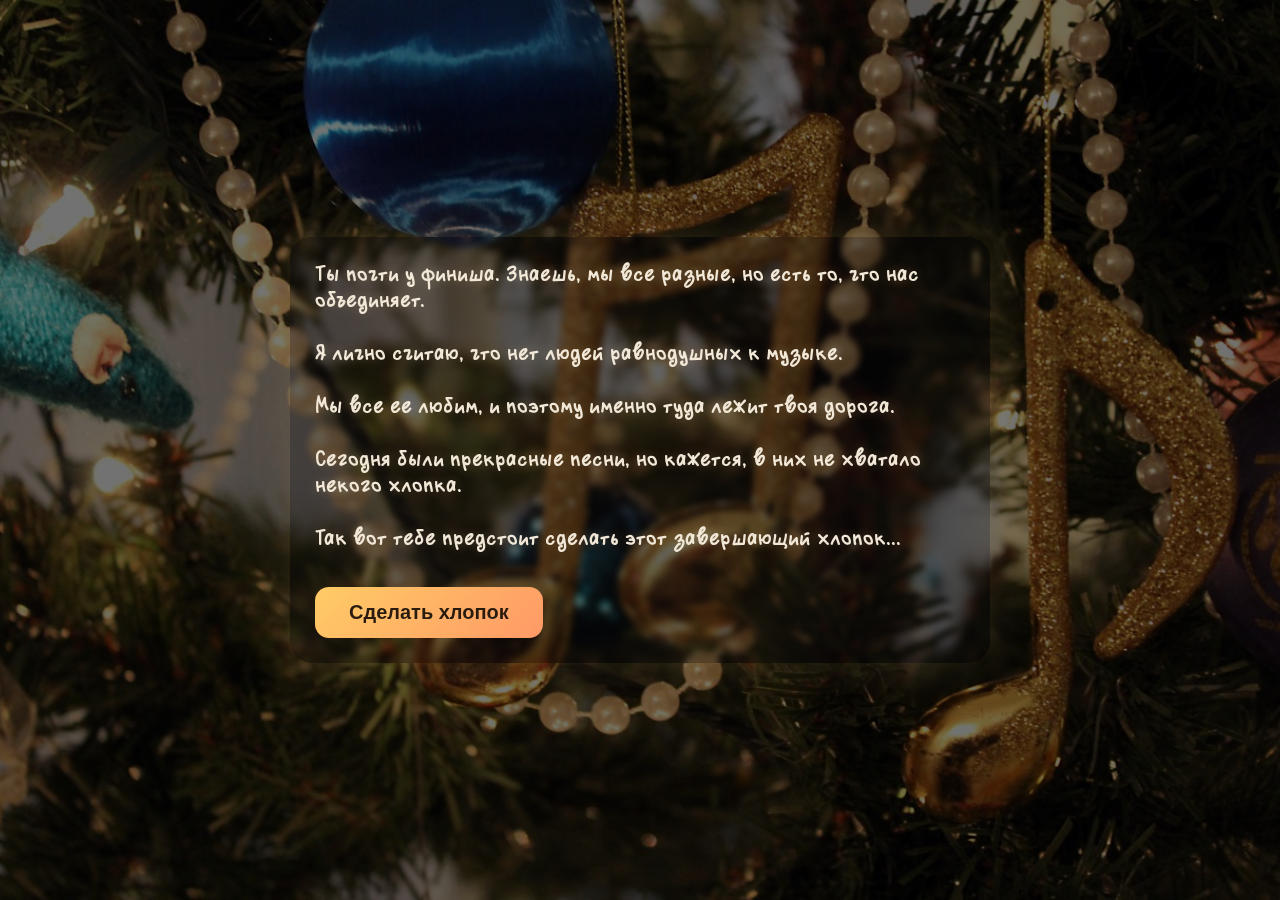
<file: music.html>
<!DOCTYPE html>
<html lang="ru">
<head>
    <meta charset="UTF-8">
    <title>Музыка</title>

    <!-- Шрифт -->
    <link href="https://fonts.googleapis.com/css2?family=Playfair+Display:wght@500;600&display=swap" rel="stylesheet">

    <link rel="stylesheet" href="/css/music.css">
</head>
<body>

<div class="background"></div>

<div class="overlay">
    <div class="content">
        <p>
            Ты почти у финиша. Знаешь, мы все разные, но есть то, что нас объединяет.<br><br>

            Я лично считаю, что нет людей равнодушных к музыке.<br><br>

            Мы все ее любим, и поэтому именно туда лежит твоя дорога.<br><br>

            Сегодня были прекрасные песни, но кажется, в них не хватало некого хлопка.<br><br>

            Так вот тебе предстоит сделать этот завершающий хлопок...
        </p>

        <button class="open-modal" onclick="openModal()">Сделать хлопок</button>
    </div>
</div>

<!-- Модальное окно -->
<div class="modal" id="modal">
    <div class="modal-content">
        <h2>Введите код</h2>
        <input type="password" id="codeInput" placeholder="Код">
        <div class="modal-buttons">
            <button onclick="checkCode()">Продолжить</button>
            <button class="close" onclick="closeModal()">Закрыть</button>
        </div>
    </div>
</div>

<script src="/js/music.js"></script>
</body>
</html>
</file>
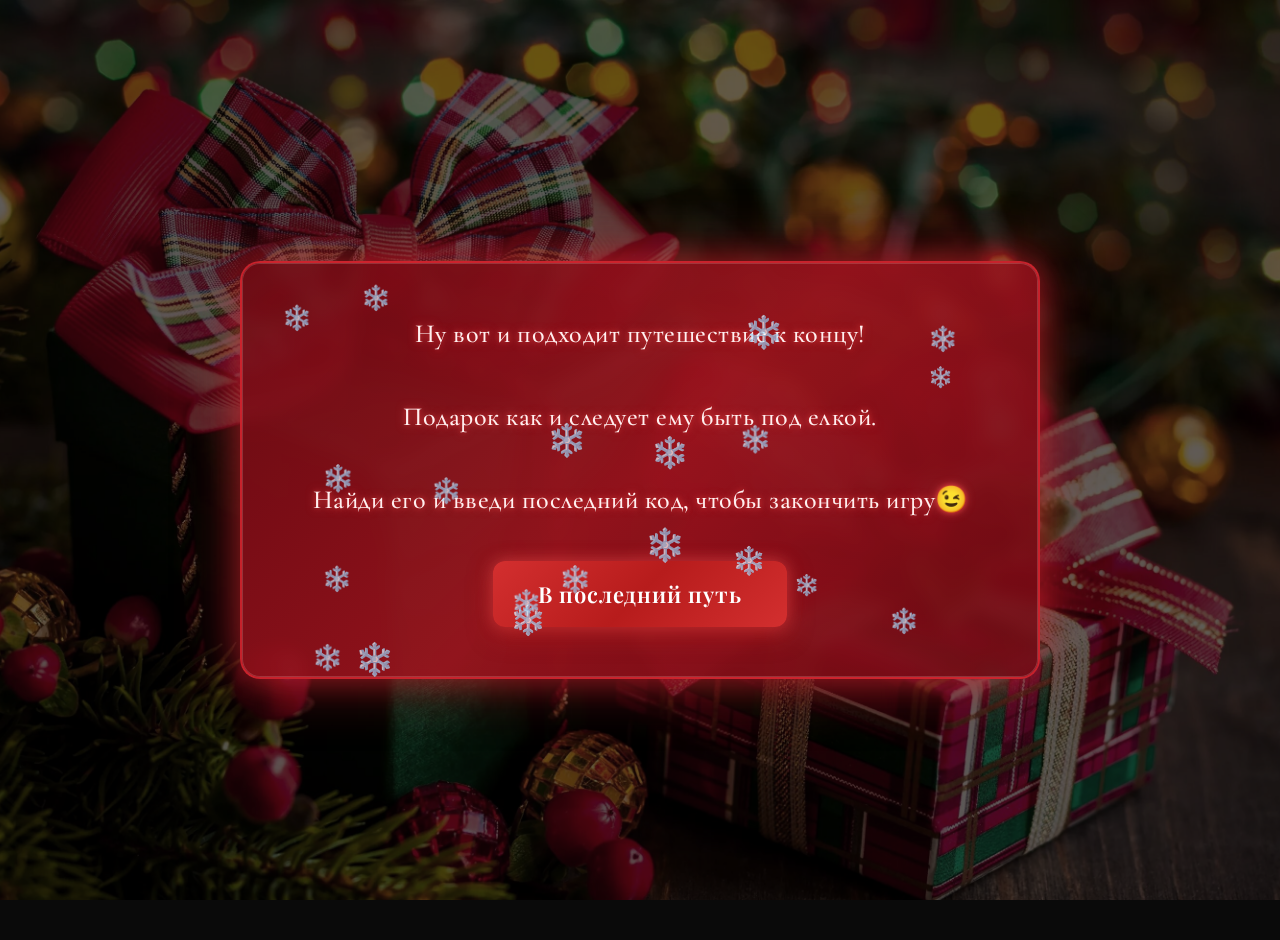
<file: trees.html>
<!DOCTYPE html>
<html lang="ru">
<head>
    <meta charset="UTF-8">
    <meta name="viewport" content="width=device-width, initial-scale=1.0">
    <title>Завершение путешествия | Новогодняя игра</title>
    <link rel="preconnect" href="https://fonts.googleapis.com">
    <link rel="preconnect" href="https://fonts.gstatic.com" crossorigin>
    <link href="https://fonts.googleapis.com/css2?family=Cormorant+Garamond:wght@400;500;600&family=Playfair+Display:wght@400;500;600&display=swap" rel="stylesheet">
    <style>
        * {
            margin: 0;
            padding: 0;
            box-sizing: border-box;
        }

        body {
            font-family: 'Cormorant Garamond', serif;
            min-height: 100vh;
            overflow: auto; /* Изменил на auto для возможности скролла при необходимости */
            position: relative;
            background-color: #0a0a0a;
            display: flex;
            flex-direction: column;
            align-items: center;
            justify-content: center;
            padding: 20px; /* Добавил отступы по краям */
        }

        /* Фоновое фото */
        .background-photo {
            position: fixed;
            top: 0;
            left: 0;
            width: 100%;
            height: 100%;
            background: url('/assets/img/trees.jfif') center/cover no-repeat;
            filter: brightness(0.7) sepia(0.2) hue-rotate(-10deg);
            z-index: -2;
        }

        /* Затемнение фона для лучшей читаемости текста */
        .overlay {
            position: fixed;
            top: 0;
            left: 0;
            width: 100%;
            height: 100%;
            background: rgba(0, 0, 0, 0.5);
            z-index: -1;
        }

        /* Контейнер для центрирования */
        .container {
            display: flex;
            align-items: center;
            justify-content: center;
            width: 100%;
            min-height: 100vh;
            padding: 20px;
            box-sizing: border-box;
        }

        /* Основное окно с текстом */
        .text-window {
            max-width: 800px;
            width: 100%;
            padding: 50px;
            background: linear-gradient(
                135deg,
                rgba(120, 10, 20, 0.85) 0%,
                rgba(160, 20, 30, 0.9) 50%,
                rgba(120, 10, 20, 0.85) 100%
            );
            border-radius: 20px;
            backdrop-filter: blur(8px);
            box-shadow: 
                0 0 60px rgba(200, 30, 40, 0.6),
                0 0 30px rgba(255, 50, 60, 0.4),
                inset 0 0 0 1px rgba(255, 200, 200, 0.2);
            border: 2px solid rgba(220, 40, 50, 0.8);
            position: relative;
            animation: glow 3s ease-in-out infinite alternate;
            margin: auto; /* Центрирование по горизонтали */
        }

        /* Текст */
        .message {
            color: #fff0f0;
            font-size: 26px;
            line-height: 1.6;
            text-align: center;
            text-shadow: 
                0 0 10px rgba(255, 100, 100, 0.7),
                0 0 5px rgba(255, 50, 50, 0.5);
            font-weight: 500;
            margin-bottom: 40px;
            letter-spacing: 0.5px;
        }

        /* Снежинки вокруг текста */
        .snowflake {
            position: absolute;
            color: #ffcccc;
            font-size: 24px;
            opacity: 0.7;
            user-select: none;
            pointer-events: none;
            animation: float 8s linear infinite;
        }

        /* Кнопка для открытия поля ввода кода */
        .reveal-btn {
            display: block;
            margin: 0 auto;
            padding: 18px 45px;
            font-size: 22px;
            border-radius: 12px;
            border: none;
            cursor: pointer;
            background: linear-gradient(
                135deg,
                #d32f2f 0%,
                #b71c1c 50%,
                #d32f2f 100%
            );
            color: #fff;
            font-family: 'Playfair Display', serif;
            font-weight: 600;
            transition: all 0.4s cubic-bezier(0.4, 0, 0.2, 1);
            box-shadow: 
                0 8px 25px rgba(180, 30, 30, 0.6),
                0 0 15px rgba(255, 100, 100, 0.5);
            position: relative;
            overflow: hidden;
            letter-spacing: 1px;
        }

        .reveal-btn:hover {
            transform: translateY(-5px) scale(1.05);
            box-shadow: 
                0 12px 35px rgba(200, 40, 40, 0.8),
                0 0 20px rgba(255, 120, 120, 0.7);
        }

        .reveal-btn:active {
            transform: translateY(0) scale(1);
        }

        .reveal-btn::before {
            content: '';
            position: absolute;
            top: 0;
            left: -100%;
            width: 100%;
            height: 100%;
            background: linear-gradient(
                90deg,
                transparent,
                rgba(255, 255, 255, 0.3),
                transparent
            );
            transition: left 0.7s ease;
        }

        .reveal-btn:hover::before {
            left: 100%;
        }

        /* Контейнер для ввода кода (скрыт по умолчанию) */
        .code-container {
            margin-top: 40px;
            padding: 35px;
            background: rgba(80, 0, 10, 0.7);
            border-radius: 15px;
            border: 2px solid rgba(220, 60, 70, 0.6);
            box-shadow: 
                0 0 30px rgba(200, 30, 40, 0.5),
                inset 0 0 20px rgba(100, 0, 10, 0.4);
            display: none;
            animation: fadeIn 0.8s ease-out;
        }

        .code-input {
            width: 100%;
            padding: 18px;
            font-size: 20px;
            border-radius: 10px;
            border: 2px solid rgba(220, 40, 50, 0.7);
            background: rgba(20, 0, 0, 0.8);
            color: #fff;
            text-align: center;
            letter-spacing: 3px;
            font-weight: bold;
            font-family: 'Cormorant Garamond', serif;
            margin-bottom: 25px;
            transition: all 0.3s ease;
        }

        .code-input:focus {
            outline: none;
            border-color: #ff5252;
            box-shadow: 0 0 20px rgba(255, 80, 80, 0.7);
            background: rgba(30, 0, 0, 0.9);
        }

        .code-input::placeholder {
            color: rgba(255, 200, 200, 0.6);
            letter-spacing: normal;
            font-weight: normal;
        }

        /* Кнопка отправки кода */
        .submit-btn {
            padding: 16px 40px;
            font-size: 20px;
            border-radius: 10px;
            border: none;
            cursor: pointer;
            background: linear-gradient(
                135deg,
                #388e3c 0%,
                #2e7d32 50%,
                #388e3c 100%
            );
            color: #fff;
            font-family: 'Playfair Display', serif;
            font-weight: 600;
            transition: all 0.4s ease;
            box-shadow: 
                0 8px 25px rgba(50, 150, 50, 0.5),
                0 0 10px rgba(100, 255, 100, 0.4);
            width: 100%;
            letter-spacing: 1px;
            position: relative;
            overflow: hidden;
        }

        .submit-btn:hover {
            transform: translateY(-3px);
            box-shadow: 
                0 12px 30px rgba(60, 180, 60, 0.7),
                0 0 15px rgba(120, 255, 120, 0.6);
        }

        .submit-btn:active {
            transform: translateY(1px);
        }

        .submit-btn::before {
            content: '';
            position: absolute;
            top: 0;
            left: -100%;
            width: 100%;
            height: 100%;
            background: linear-gradient(
                90deg,
                transparent,
                rgba(255, 255, 255, 0.3),
                transparent
            );
            transition: left 0.7s ease;
        }

        .submit-btn:hover::before {
            left: 100%;
        }

        /* Сообщение об ошибке */
        .error-message {
            color: #ffcccc;
            text-align: center;
            margin-top: 20px;
            font-size: 18px;
            display: none;
            text-shadow: 0 0 10px rgba(255, 100, 100, 0.7);
            padding: 12px;
            border-radius: 8px;
            background: rgba(150, 0, 0, 0.3);
            border: 1px solid rgba(255, 100, 100, 0.5);
            animation: shake 0.5s ease;
        }

        /* Анимации */
        @keyframes glow {
            0% {
                box-shadow: 
                    0 0 60px rgba(200, 30, 40, 0.6),
                    0 0 30px rgba(255, 50, 60, 0.4),
                    inset 0 0 0 1px rgba(255, 200, 200, 0.2);
            }
            100% {
                box-shadow: 
                    0 0 70px rgba(220, 50, 60, 0.8),
                    0 0 40px rgba(255, 80, 90, 0.6),
                    inset 0 0 0 1px rgba(255, 220, 220, 0.3);
            }
        }

        @keyframes float {
            0% {
                transform: translateY(0) rotate(0deg);
                opacity: 0.7;
            }
            100% {
                transform: translateY(-100px) rotate(360deg);
                opacity: 0;
            }
        }

        @keyframes fadeIn {
            from {
                opacity: 0;
                transform: translateY(20px);
            }
            to {
                opacity: 1;
                transform: translateY(0);
            }
        }

        @keyframes shake {
            0%, 100% { transform: translateX(0); }
            10%, 30%, 50%, 70%, 90% { transform: translateX(-5px); }
            20%, 40%, 60%, 80% { transform: translateX(5px); }
        }

        /* Адаптивность */
        @media (max-width: 768px) {
            .text-window {
                padding: 30px;
                margin: 15px;
            }
            
            .message {
                font-size: 22px;
            }
            
            .reveal-btn {
                padding: 15px 35px;
                font-size: 20px;
            }
            
            .code-input {
                padding: 15px;
                font-size: 18px;
            }
            
            .submit-btn {
                padding: 14px 30px;
                font-size: 18px;
            }
        }

        @media (max-width: 480px) {
            .message {
                font-size: 20px;
            }
            
            .text-window {
                padding: 25px 20px;
            }
            
            .reveal-btn {
                padding: 14px 30px;
                font-size: 18px;
            }
            
            body {
                padding: 10px;
            }
        }
    </style>
</head>
<body>
    <!-- Фоновое фото -->
    <div class="background-photo"></div>
    
    <!-- Затемнение -->
    <div class="overlay"></div>
    
    <!-- Контейнер для центрирования -->
    <div class="container">
        <!-- Основное окно с текстом -->
        <div class="text-window">
            <!-- Снежинки -->
            <div class="snowflake" style="top: 10%; left: 5%;">❄️</div>
            <div class="snowflake" style="top: 5%; left: 15%; animation-delay: -2s;">❄️</div>
            <div class="snowflake" style="top: 15%; right: 10%; animation-delay: -4s;">❄️</div>
            <div class="snowflake" style="bottom: 20%; left: 10%; animation-delay: -1s;">❄️</div>
            <div class="snowflake" style="bottom: 10%; right: 15%; animation-delay: -3s;">❄️</div>
            
            <!-- Текст сообщения -->
            <div class="message">
                Ну вот и подходит путешествие к концу!<br><br>
                Подарок как и следует ему быть под елкой.<br><br>
                Найди его и введи последний код, чтобы закончить игру😉
            </div>
            
            <!-- Кнопка для открытия поля ввода кода -->
            <button class="reveal-btn" id="revealBtn">В последний путь</button>
            
            <!-- Контейнер для ввода кода -->
            <div class="code-container" id="codeContainer">
                <input type="text" class="code-input" id="codeInput" placeholder="Введите последний код" maxlength="20">
                <button class="submit-btn" id="submitBtn">Проверить код</button>
                <div class="error-message" id="errorMessage">Неверный код! Попробуйте еще раз.</div>
            </div>
        </div>
    </div>

    <script>
        document.addEventListener('DOMContentLoaded', function() {
            const revealBtn = document.getElementById('revealBtn');
            const codeContainer = document.getElementById('codeContainer');
            const codeInput = document.getElementById('codeInput');
            const submitBtn = document.getElementById('submitBtn');
            const errorMessage = document.getElementById('errorMessage');
            
            // Правильный код (измените на свой)
            const CORRECT_CODE = "61239";
            
            // При клике на кнопку "В последний путь" показываем поле ввода кода
            revealBtn.addEventListener('click', function() {
                codeContainer.style.display = 'block';
                codeInput.focus();
                
                // Анимация кнопки
                this.style.transform = 'scale(0.95)';
                setTimeout(() => {
                    this.style.transform = 'scale(1)';
                }, 200);
            });
            
            // Проверка кода при нажатии на кнопку "Проверить код"
            submitBtn.addEventListener('click', function() {
                const enteredCode = codeInput.value.trim();
                
                if (!enteredCode) {
                    showError("Пожалуйста, введите код");
                    return;
                }
                
                if (enteredCode.toUpperCase() === CORRECT_CODE) {
                    // Успех - меняем стиль кнопки
                    this.innerHTML = "✓ Код принят!";
                    this.style.background = 'linear-gradient(135deg, #4CAF50 0%, #2E7D32 50%, #4CAF50 100%)';
                    this.style.boxShadow = '0 8px 25px rgba(76, 175, 80, 0.6), 0 0 15px rgba(100, 255, 100, 0.5)';
                    
                    // Перенаправляем на последнюю страницу через 1.5 секунды
                    setTimeout(() => {
                        window.location.href = "final.html"; // Замените на адрес вашей последней страницы
                    }, 1500);
                } else {
                    showError("Неверный код! Попробуйте еще раз.");
                    
                    // Анимация ошибки
                    codeContainer.style.animation = 'shake 0.5s ease';
                    setTimeout(() => {
                        codeContainer.style.animation = '';
                    }, 500);
                    
                    // Очищаем поле ввода
                    codeInput.value = '';
                    codeInput.focus();
                }
            });
            
            // Проверка кода по нажатию Enter
            codeInput.addEventListener('keypress', function(event) {
                if (event.key === 'Enter') {
                    submitBtn.click();
                }
            });
            
            // Функция для отображения ошибки
            function showError(message) {
                errorMessage.textContent = message;
                errorMessage.style.display = 'block';
                
                // Скрываем сообщение через 5 секунд
                setTimeout(() => {
                    errorMessage.style.display = 'none';
                }, 5000);
            }
            
            // Создаем дополнительные снежинки
            function createSnowflakes() {
                const textWindow = document.querySelector('.text-window');
                const snowflakeCount = 15;
                
                for (let i = 0; i < snowflakeCount; i++) {
                    const snowflake = document.createElement('div');
                    snowflake.classList.add('snowflake');
                    snowflake.textContent = '❄️';
                    
                    // Случайные позиции
                    const left = Math.random() * 90 + 5;
                    const top = Math.random() * 90 + 5;
                    const size = Math.random() * 20 + 16;
                    const duration = Math.random() * 10 + 8;
                    const delay = Math.random() * -10;
                    
                    snowflake.style.left = `${left}%`;
                    snowflake.style.top = `${top}%`;
                    snowflake.style.fontSize = `${size}px`;
                    snowflake.style.animationDuration = `${duration}s`;
                    snowflake.style.animationDelay = `${delay}s`;
                    
                    textWindow.appendChild(snowflake);
                }
            }
            
            // Создаем снежинки после загрузки
            setTimeout(createSnowflakes, 500);
        });
    </script>
</body>
</html>
</file>
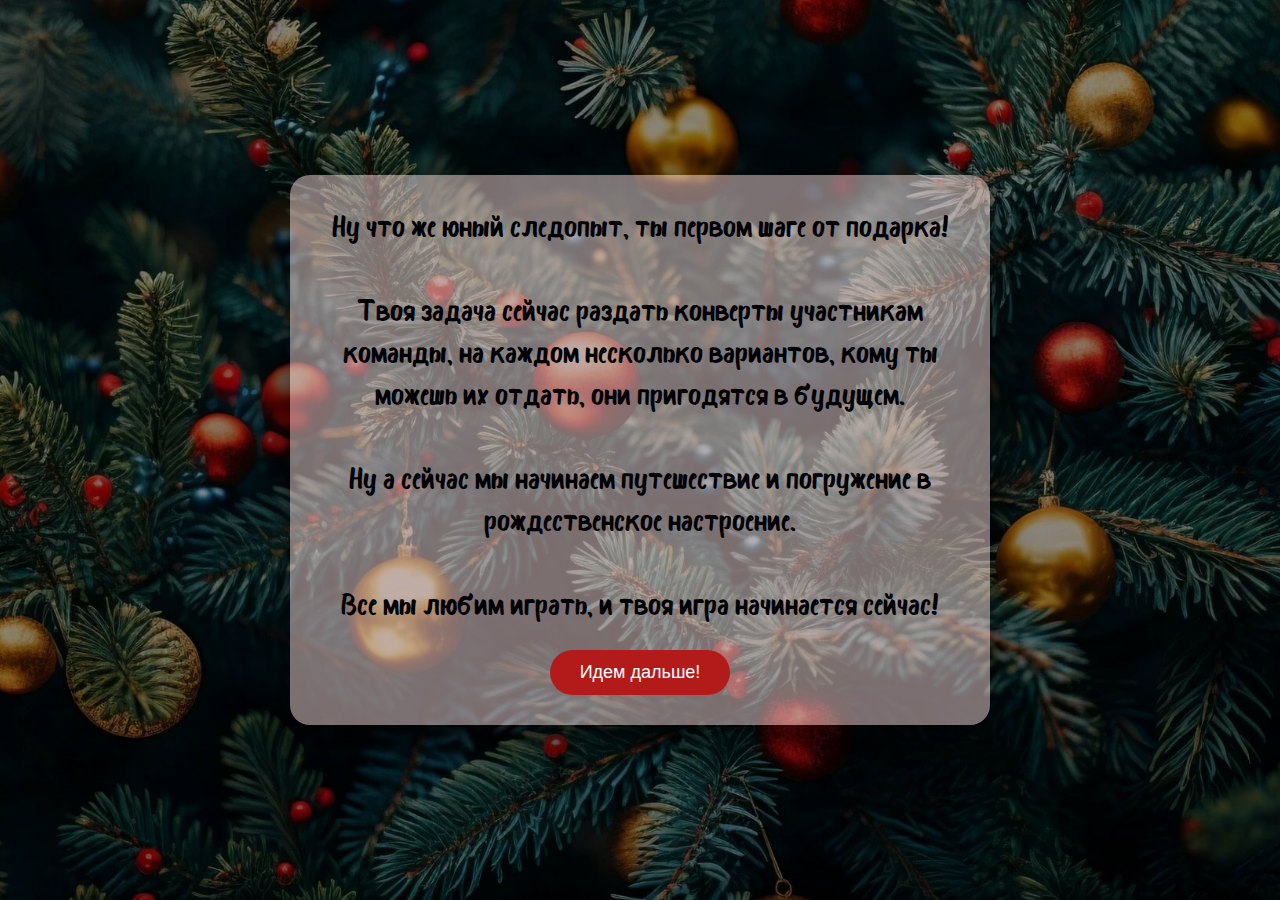
<file: Way.html>
<!DOCTYPE html>
<html lang="ru">
<head>
    <meta charset="UTF-8">
    <title>Начало путешествия</title>

<style>
        /* Подключаем кастомный шрифт */
        @font-face {
            font-family: 'MyCustomFont';
            src: url('/assets/fonts/tree.ttf') format('truetype');
            font-weight: 60;
            font-style: normal;
            font-display: swap;
        }

        @font-face {
            font-family: 'MyCustomFont';
            src: url('/assets/fonts/tree.ttf') format('truetype');
            font-weight: 96;
            font-style: normal;
        }

    </style>

    <!-- ОБЯЗАТЕЛЬНО для мобильных -->
    <meta name="viewport" content="width=device-width, initial-scale=1.0">

    <link rel="stylesheet" href="/css/way.css">
</head>
<body>

    <!-- Контейнер для снежинок - ОБЯЗАТЕЛЬНО ДОБАВЬТЕ ЭТОТ ДИВ! -->
    <div id="snow"></div>

    <div class="overlay">
        <div class="card">
            <p>
                Ну что же юный следопыт, ты первом шаге от подарка!<br><br>

                Твоя задача сейчас раздать конверты участникам команды,  
                на каждом несколько вариантов, кому ты можешь их отдать,  
                они пригодятся в будущем.<br><br>

                Ну а сейчас мы начинаем путешествие и погружение  
                в рождественское настроение.<br><br>

                Все мы любим играть,  
                и твоя игра начинается сейчас!
            </p>

            <button onclick="start()">Идем дальше!</button>
        
        </div>
    </div>
</body>

<body>
   <script src="js/snow.js"></script>

</body>

</html>
</file>
<file: css/stylebutton.css>
/* Сброс и базовые стили */
* {
    margin: 0;
    padding: 0;
    box-sizing: border-box;
}

body {
    font-family: 'MyCustomFont', sans-serif;
    background: linear-gradient(135deg, #0f2b3d, #1a1a2e);
    min-height: 100vh;
    display: flex;
    justify-content: center;
    align-items: center;
    padding: 20px;
    position: relative;
    overflow: hidden;
}

/* Контейнер карточки */
        .card {
            background-color: rgba(255, 255, 255, 0.95);
            border-radius: 20px;
            padding: 40px;
            box-shadow: 0 20px 40px rgba(0, 0, 0, 0.3);
            max-width: 600px;
            width: 90%;
            text-align: center;
            border: 3px solid #4a5568;
        }

        /* Текстовый контент */
        .card-content {
            margin-bottom: 40px;
        }

        .card-content h1 {
            font-weight: 96;
            font-size: 3.5rem;
            color: #2d3748;
            margin: 0 0 20px 0;
            line-height: 1.2;
            text-shadow: 2px 2px 4px rgba(0, 0, 0, 0.1);
        }

        .card-content p {
            font-weight: 48;
            font-size: 2rem;
            color: #4a5568;
            margin: 0;
            line-height: 1.4;
        }

        /* Кнопка */
        .gradient-btn {
            background: linear-gradient(to right, #667eea, #764ba2);
            color: white;
            border: none;
            padding: 20px 50px;
            font-size: 2rem;
            font-weight: 96;
            border-radius: 50px;
            cursor: pointer;
            transition: all 0.3s ease;
            box-shadow: 0 10px 20px rgba(102, 126, 234, 0.3);
            text-transform: uppercase;
            letter-spacing: 1px;
            display: block; /* Меняем на block */
            margin: 40px auto 0 auto;
            text-decoration: none;
        }

        .gradient-btn:hover {
            transform: translateY(-5px);
            box-shadow: 0 15px 30px rgba(102, 126, 234, 0.4);
        }

        .start-button:active {
            transform: translateY(-2px);
        }

         /* Анимированный смайлик */
        .blink-emoji {
            display: inline-block;
            font-size: 2.5rem;
            animation: blink 3s infinite;
            vertical-align: middle;
        }

        /* Анимация подмигивания с вращением */
        @keyframes blink {
            0%, 40%, 80%, 100% {
                opacity: 1;
                transform: rotate(0deg) scale(1);
            }
            20%, 60% {
                opacity: 0.7;
                transform: rotate(15deg) scale(0.9);
            }
        }


        /* Адаптивность */
        @media (max-width: 768px) {
            .card {
                padding: 30px 20px;
            }
            
            .card-content h1 {
                font-size: 2.5rem;
            }
            
            .card-content p {
                font-size: 1.5rem;
            }
            
            .gradient-btn {
                font-size: 1.5rem;
                padding: 15px 30px;
            }
        }

        @media (max-width: 480px) {
            .card-content h1 {
                font-size: 2rem;
            }
            
            .card-content p {
                font-size: 1.2rem;
            }
            
            .gradient-btn {
                font-size: 1.2rem;
                padding: 12px 25px;
            }
        }



/* Снежный фон (опционально) */
body::before {
    content: '';
    position: absolute;
    top: 0;
    left: 0;
    width: 100%;
    height: 100%;
    background-image: 
        radial-gradient(circle at 20% 80%, rgba(255, 255, 255, 0.1) 2px, transparent 2px),
        radial-gradient(circle at 40% 60%, rgba(255, 255, 255, 0.15) 1px, transparent 1px),
        radial-gradient(circle at 60% 40%, rgba(255, 255, 255, 0.1) 3px, transparent 3px);
    background-size: 200px 200px, 150px 150px, 250px 250px;
    animation: twinkle 4s infinite alternate;
}

@keyframes twinkle {
    0% { opacity: 0.3; }
    100% { opacity: 0.7; }
}

.container {
    display: flex;
    flex-direction: column;
    gap: 30px;
    align-items: center;
    position: relative;
    z-index: 1;
}

/* Базовый стиль рождественской кнопки */
.christmas-btn {
    position: relative;
    min-width: 300px;
    height: 80px;
    border: none;
    border-radius: 50px;
    cursor: pointer;
    padding: 0 40px;
    transition: all 0.4s cubic-bezier(0.175, 0.885, 0.32, 1.275);
    display: flex;
    align-items: center;
    justify-content: center;
    gap: 15px;
    font-weight: bold;
    letter-spacing: 2px;
    text-transform: uppercase;
    overflow: hidden;
    box-shadow: 
        0 10px 30px rgba(0, 0, 0, 0.3),
        0 4px 15px rgba(0, 0, 0, 0.2);
}


/*  Градиентная кнопка */
.gradient-btn {
    background: linear-gradient(90deg, 
        #c62828 0%, 
        #ff9800 25%, 
        #ffeb3b 50%, 
        #4caf50 75%, 
        #2196f3 100%);
    background-size: 200% 100%;
   color: #4aeb88;
   border: 5px solid #e61616;
    position: relative;
    overflow: visible;
    text-shadow: 
        2px 2px 4px rgba(0, 0, 0, 0.5),
        0 0 20px rgba(255, 235, 59, 0.5);
    
    animation: gradientShift 10s infinite linear;
}

.gradient-btn::before,
.gradient-btn::after {
    content: '❄';
    position: absolute;
    font-size: 25px;
    opacity: 10;
    animation: snowfall 7s infinite linear;
}

/* Снежинки вокруг кнопки */
.gradient-btn::before,
.gradient-btn::after,
.gradient-btn .snowflake-1,
.gradient-btn .snowflake-2,
.gradient-btn .snowflake-3,
.gradient-btn .snowflake-4 {
    content: '❄';
    position: absolute;
    font-size: 30px;
    color: #4aeb88;
    opacity: 0;
    z-index: 1;
    filter: drop-shadow(0 0 7px rgba(255, 255, 255, 0.7));
    pointer-events: none;
}

/* Позиционирование снежинок */
.gradient-btn::before {
    left: 10%;
    top: 20px;
    animation: snowfall 2.5s infinite linear;
}

.gradient-btn::after {
    right: 10%;
    top: 20px;
    animation: snowfall 2.8s infinite linear;
    animation-delay: 0.9s;
}

/* Дополнительные снежинки через псевдоэлементы или JavaScript */
.gradient-btn .snowflake-1 {
    left: 25%;
    top: -20px;
    animation: snowfall 3s infinite linear;
    animation-delay: 0.4s;
}

.gradient-btn .snowflake-2 {
    right: 25%;
    top: -20px;
    animation: snowfall 2.7s infinite linear;
    animation-delay: 1.2s;
}

.gradient-btn .snowflake-3 {
    left: 40%;
    top: -15px;
    animation: snowfall 3.2s infinite linear;
    animation-delay: 0.6s;
}

.gradient-btn .snowflake-4 {
    right: 40%;
    top: -15px;
    animation: snowfall 2.9s infinite linear;
    animation-delay: 1.4s;
}

/* Показываем снежинки при наведении */
.gradient-btn:hover::before,
.gradient-btn:hover::after,
.gradient-btn:hover .snowflake-1,
.gradient-btn:hover .snowflake-2,
.gradient-btn:hover .snowflake-3,
.gradient-btn:hover .snowflake-4 {
    opacity: 1;
}

/* Улучшенная анимация снегопада */
@keyframes snowfall {
    0% {
        transform: translateY(-30px) translateX(0) rotate(0deg);
        opacity: 0;
    }
    10% {
        opacity: 1;
    }
    50% {
        transform: translateX(15px);
    }
    90% {
        opacity: 1;
    }
    100% {
        transform: translateY(120px) translateX(30px) rotate(360deg);
        opacity: 0;
    }
}

/* Альтернативная анимация для разнообразия */
@keyframes snowfall2 {
    0% {
        transform: translateY(-30px) translateX(20px) rotate(0deg);
        opacity: 0;
    }
    10% {
        opacity: 1;
    }
    50% {
        transform: translateX(-10px);
    }
    90% {
        opacity: 1;
    }
    100% {
        transform: translateY(120px) translateX(-20px) rotate(-360deg);
        opacity: 0;
    }
}

/* Применяем разные анимации для разных снежинок */
.gradient-btn::after {
    animation-name: snowfall2;
}

.gradient-btn .snowflake-2 {
    animation-name: snowfall2;
}

.gradient-btn .snowflake-4 {
    animation-name: snowfall2;
}

/* Эффекты при наведении */
.gradient-btn:hover {
    box-shadow: 
        0 15px 35px rgba(187, 222, 251, 0.3),
        0 5px 20px rgba(0, 0, 0, 0.3),
        inset 0 0 30px rgba(227, 242, 253, 0.2),
        0 0 20px rgba(187, 222, 251, 0.4);
    transform: translateY(-3px) scale(1.02);
}

/* Эффект при нажатии */
.gradient-btn:active {
    transform: translateY(1px) scale(0.98);
    box-shadow: 
        0 5px 15px rgba(187, 222, 251, 0.2),
        0 2px 8px rgba(0, 0, 0, 0.2),
        inset 0 0 15px rgba(227, 242, 253, 0.1);
}

/* Свечение текста при наведении */
.gradient-btn:hover .btn-text {
    text-shadow: 
        2px 2px 4px rgba(0, 0, 0, 0.5),
        0 0 15px rgba(255, 255, 255, 0.5),
        0 0 20px rgba(187, 222, 251, 0.5);
    animation: textGlow 2s infinite alternate;
}

@keyframes textGlow {
    0% {
        text-shadow: 
            2px 2px 4px rgba(0, 0, 0, 0.5),
            0 0 10px rgba(255, 255, 255, 0.3),
            0 0 15px rgba(187, 222, 251, 0.3);
    }
    100% {
        text-shadow: 
            2px 2px 4px rgba(0, 0, 0, 0.5),
            0 0 20px rgba(255, 255, 255, 0.5),
            0 0 30px rgba(187, 222, 251, 0.6);
    }
}

/* Медиа-запросы для адаптивности */
@media (max-width: 480px) {
    .gradient-btn {
        min-width: 250px;
        height: 70px;
        padding: 0 20px;
    }
    
    .gradient-btn .btn-text {
        font-size: 20px;
    }
    
    .gradient-btn::before,
    .gradient-btn::after,
    .gradient-btn .snowflake-1,
    .gradient-btn .snowflake-2,
    .gradient-btn .snowflake-3,
    .gradient-btn .snowflake-4 {
        font-size: 300px;
    }
    
    @keyframes snowfall {
        100% {
            transform: translateY(100px) translateX(20px) rotate(360deg);
        }
    }
    
    @keyframes snowfall2 {
        100% {
            transform: translateY(100px) translateX(-10px) rotate(-360deg);
        }
    }
}

.classic-btn:active {
    transform: translateY(2px) scale(0.98);
    box-shadow: 
        0 5px 15px rgba(198, 40, 40, 0.2),
        0 2px 8px rgba(0, 0, 0, 0.2);
}

@keyframes gradientShift {
    0% { background-position: 0% 50%; }
    100% { background-position: 200% 50%; }
}

/* Общие стили текста */
.btn-text {
    font-size: 24px;
    font-weight: 800;
    letter-spacing: 3px;
    position: relative;
    z-index: 1;
}

.btn-subtext {
    font-size: 14px;
    font-weight: normal;
    letter-spacing: 1px;
    opacity: 0.8;
    margin-top: 5px;
    display: block;
}

.btn-icon {
    font-size: 20px;
    filter: drop-shadow(0 0 5px currentColor);
    animation: iconFloat 2s infinite ease-in-out;
}

@keyframes iconFloat {
    0%, 100% { transform: translateY(0); }
    50% { transform: translateY(-5px); }
}

@keyframes shine {
    0% { transform: translateX(-100%) rotate(45deg); }
    100% { transform: translateX(100%) rotate(45deg); }
}

/* Эффект клика */
.christmas-btn:active {
    transform: translateY(2px) scale(0.97);
    transition: all 0.1s ease;
}
</file>
<file: css/candle.css>
/* Сброс и базовые стили */
* {
    margin: 0;
    padding: 0;
    box-sizing: border-box;
}

@font-face {
    font-family: "Christmas";
    src: url('/assets/fonts/fire.otf') format('opentype');
    font-weight: 36; /* normal */
    font-style: normal;
    font-display: swap;
}

@keyframes textGlow {
    0% {
        text-shadow:
            0 0 6px rgba(255, 200, 120, 0.5),
            0 0 12px rgba(255, 140, 60, 0.3);
    }
    50% {
        text-shadow:
            0 0 10px rgba(255, 220, 150, 0.8),
            0 0 20px rgba(255, 170, 80, 0.6);
    }
    100% {
        text-shadow:
            0 0 6px rgba(255, 200, 120, 0.5),
            0 0 12px rgba(255, 140, 60, 0.3);
    }
}


@keyframes fireFlicker {
    0% {
        box-shadow:
            0 0 30px rgba(255, 160, 60, 0.4),
            0 0 60px rgba(255, 100, 20, 0.2);
    }
    50% {
        box-shadow:
            0 0 45px rgba(255, 180, 90, 0.6),
            0 0 90px rgba(255, 120, 40, 0.35);
    }
    100% {
        box-shadow:
            0 0 30px rgba(255, 160, 60, 0.4),
            0 0 60px rgba(255, 100, 20, 0.2);
    }
}

body {
    animation: slowZoom 20s infinite alternate ease-in-out;
}

@keyframes slowZoom {
    from {
        background-size: 175%;
    }
    to {
        background-size: 200%;
    }
}


* {
    box-sizing: border-box;
}

html, body {
    margin: 0;
    height: 100%;
    font-family: "Christmas", serif;
}

body {
    background: url("/assets/img/candle.jfif") center / cover no-repeat;
}

/* затемнение */
.overlay {
    position: fixed;
    inset: 0;
    background: rgba(20, 10, 5, 0.55);
    z-index: 1;
}

/* центрирование */
.container {
    position: relative;
    z-index: 2;
    height: 100%;
    display: flex;
    align-items: center;
    justify-content: center;
    padding: 20px;
}

/* окно */
.card {
    max-width: 700px;
    background: rgba(60, 30, 15, 0.5);
    border: 2px solid rgba(255, 200, 120, 0.6);
    border-radius: 16px;
    padding: 30px;
    color: #ffe6c7;
    text-align: center;
    box-shadow: 0 0 40px rgba(255, 180, 80, 0.4);
    animation: fadeIn 2s ease,
    fireFlicker 4s infinite ease-in-out;
}


.card p {
    text-shadow:
        0 0 6px rgba(255, 200, 120, 0.6),
        0 0 12px rgba(255, 140, 60, 0.4);
    font-size: 18px;
    line-height: 1.4;
}

.hint {
    margin-top: 15px;
    font-size: 18px;
    color: #ffcc88;
        text-shadow:
        0 0 8px rgba(255, 220, 150, 0.9),
        0 0 16px rgba(255, 170, 80, 0.6);
}

.card p,
.hint {
    animation: textGlow 3.5s infinite ease-in-out;
}


/* кнопки */
button {
    margin-top: 15px;
    padding: 10px 20px;
    font-size: 15px;
    border-radius: 25px;
    border: none;
    cursor: pointer;
    background: linear-gradient(145deg, #ffb347, #ff8c00);
    color: #3b1d0f;
    font-family: inherit;
}

button:hover {
    transform: scale(1.05);
}

/* ввод кода */
.code-box {
    display: none;
    margin-top: 10px;
}

.code-box input {
    padding: 10px;
    font-size: 18px;
    border-radius: 10px;
    border: none;
    text-align: center;
    width: 200px;
}

.error {
    color: #ff6b6b;
    display: none;
    margin-top: 10px;
}

/* анимация */
@keyframes fadeIn {
    from { opacity: 0; transform: scale(0.95); }
    to { opacity: 1; transform: scale(1); }
}
</file>
<file: css/music.css>
* {
    margin: 0;
    padding: 0;
    box-sizing: border-box;
}

@font-face {
    font-family: "music";
    src: url('/assets/fonts/music.ttf') format('truetype');
    font-weight: normal;
 /* normal */
    font-style: normal;
    font-display: swap;
}
/* Фон */
.background {
    position: fixed;
    inset: 0;
    background: url("/assets/img/music.jpg") center / cover no-repeat;
    filter: brightness(0.6);
    z-index: -2;
}

/* Затемнение */
.overlay {
    position: fixed;
    inset: 0;
    background: rgba(0, 0, 0, 0.25);
    display: flex;
    align-items: center;
    justify-content: center;
}

/* Контент */
.content {
    max-width: 700px;
    padding: 25px 25px;
    background: rgba(15, 15, 20, 0.15);
    border-radius: 22px;
    backdrop-filter: blur(3px);
    box-shadow: 0 0 50px rgba(255, 215, 120, 0.15);
}

/* Текст */
.content p {
    font-family: "music";
    color: #f2e8d8;
    font-size: 22px;
    line-height: 1.2;
    text-shadow: 0 0 12px rgba(255, 220, 160, 0.25);
}

/* Кнопка */
.open-modal {
    margin-top: 35px;
    padding: 14px 34px;
    font-size: 20px;
    border-radius: 14px;
    border: none;
    cursor: pointer;
    background: linear-gradient(135deg, #ffcc66, #ff9966);
    color: #2a1b0f;
    font-weight: 600;
    animation: pulse 2.8s infinite ease-in-out;
}

@keyframes pulse {
    0% { box-shadow: 0 0 10px rgba(255,180,80,0.4); }
    50% { box-shadow: 0 0 28px rgba(255,210,120,0.9); }
    100% { box-shadow: 0 0 10px rgba(255,180,80,0.4); }
}

/* Модалка */
.modal {
    position: fixed;
    inset: 0;
    background: rgba(0,0,0,0.7);
    display: none;
    align-items: center;
    justify-content: center;
}

.modal-content {
    background: rgba(25,25,30,0.95);
    padding: 35px 40px;
    border-radius: 20px;
    text-align: center;
    box-shadow: 0 0 40px rgba(255, 200, 120, 0.25);
}

.modal-content h2 {
    color: #ffe2b0;
    margin-bottom: 20px;
}

.modal-content input {
    width: 100%;
    padding: 12px 15px;
    font-size: 18px;
    border-radius: 10px;
    border: none;
    outline: none;
    background: rgba(255,255,255,0.15);
    color: #fff;
    margin-bottom: 20px;
}

.modal-buttons {
    display: flex;
    gap: 15px;
    justify-content: center;
}

.modal-buttons button {
    padding: 10px 22px;
    font-size: 16px;
    border-radius: 10px;
    border: none;
    cursor: pointer;
    background: #ffb347;
}

.modal-buttons .close {
    background: #777;
    color: #fff;
}
</file>
<file: css/way.css>
/* Сброс */
* {
    box-sizing: border-box;
    margin: 0;
    padding: 0;
}

.overlay {
    z-index: 1;
}

.container {
    z-index: 2;
}

#snow {
    z-index: 10;
}
#snow { position: fixed; inset: 0; pointer-events:none; z-index:10; }
.snowflake { position:absolute; color:white; animation: fall linear infinite; }


/* Фон */
body {
    min-height: 100vh;
    font-family: 'MyCustomFont', sans-serif;
    font-weight: 60;
    background-image: url("/assets/img/tree.jfif");
    background-size: cover;
    background-position: center;
    background-repeat: no-repeat;
}



/* Затемнение поверх фото */
.overlay {
    min-height: 100vh;
    background: rgba(0, 0, 0, 0.45);
    display: flex;
    justify-content: center;
    align-items: center;
    padding: 20px;
}

/* Контейнер для снега на рамке */
 .card-snow {
            position: absolute;
            top: 0;
            left: 0;
            width: 100%;
            height: 100%;
            border-radius: 20px;
            pointer-events: none;
            overflow: hidden;
            z-index: 1;
        }

        /* Снежинки на рамке */
        .border-snowflake {
            position: absolute;
            background-color: rgba(255, 255, 255, 0.8);
            border-radius: 50%;
            pointer-events: none;
        }

/* Полупрозрачная рамка */
.card {
    background: rgba(246, 216, 216, 0.5);
    border-radius: 20px;
    padding: 30px 25px;
    max-width: 700px;
    width: 80%;
    text-align: center;
    box-shadow: 0 10px 40px rgba(0, 0, 0, 0.75);
}

/* Текст */
.card p {
    font-size: 30px;
    line-height: 1.4;
    color: #020206;
    margin-bottom: 25px;
}

/* Кнопка */
button {
    background: #b31b1b;
    color: white;
    border: none;
    padding: 12px 30px;
    font-size: 18px;
    border-radius: 30px;
    cursor: pointer;
    transition: 0.3s;
}

button:hover {
    background: #8f1515;
}

/* Мобильная адаптация */
@media (max-width: 480px) {
    .card {
        padding: 20px;
    }

    .card p {
        font-size: 16px;
    }

    button {
        width: 100%;
        font-size: 16px;
    }
}

/* Плавное появление карточки */
.fade-in {
    animation: fadeIn 2s ease forwards;
    opacity: 0;
}

@keyframes fadeIn {
    to {
        opacity: 1;
    }
}

/* Слой снега */
#snow {
    position: fixed;
    top: 0;
    left: 0;
    width: 100%;
    height: 100%;
    pointer-events: none;
    overflow: hidden;
    z-index: 2;
}

#snow {
    position: fixed;
    top: 0;
    left: 0;
    width: 100%;
    height: 100%;
    pointer-events: none;
    overflow: hidden;
    z-index: 10;
}

.snowflake {
    position: absolute;
    top: -10px;
    color: white;
    animation: fall linear infinite;
}

@keyframes fall {
    to {
        transform: translateY(110vh);
    }
}


#snow {
    position: fixed;
    top: 0;
    left: 0;
    width: 100%;
    height: 100%;
    pointer-events: none;
    z-index: 10;
    overflow: hidden;
}

.snowflake {
    position: absolute;
    top: -10px;
    border-radius: 50%;
    color: white;
    animation: fall linear infinite;
}

@keyframes fall {
    to {
        transform: translateY(110vh);
    }
}
</file>
